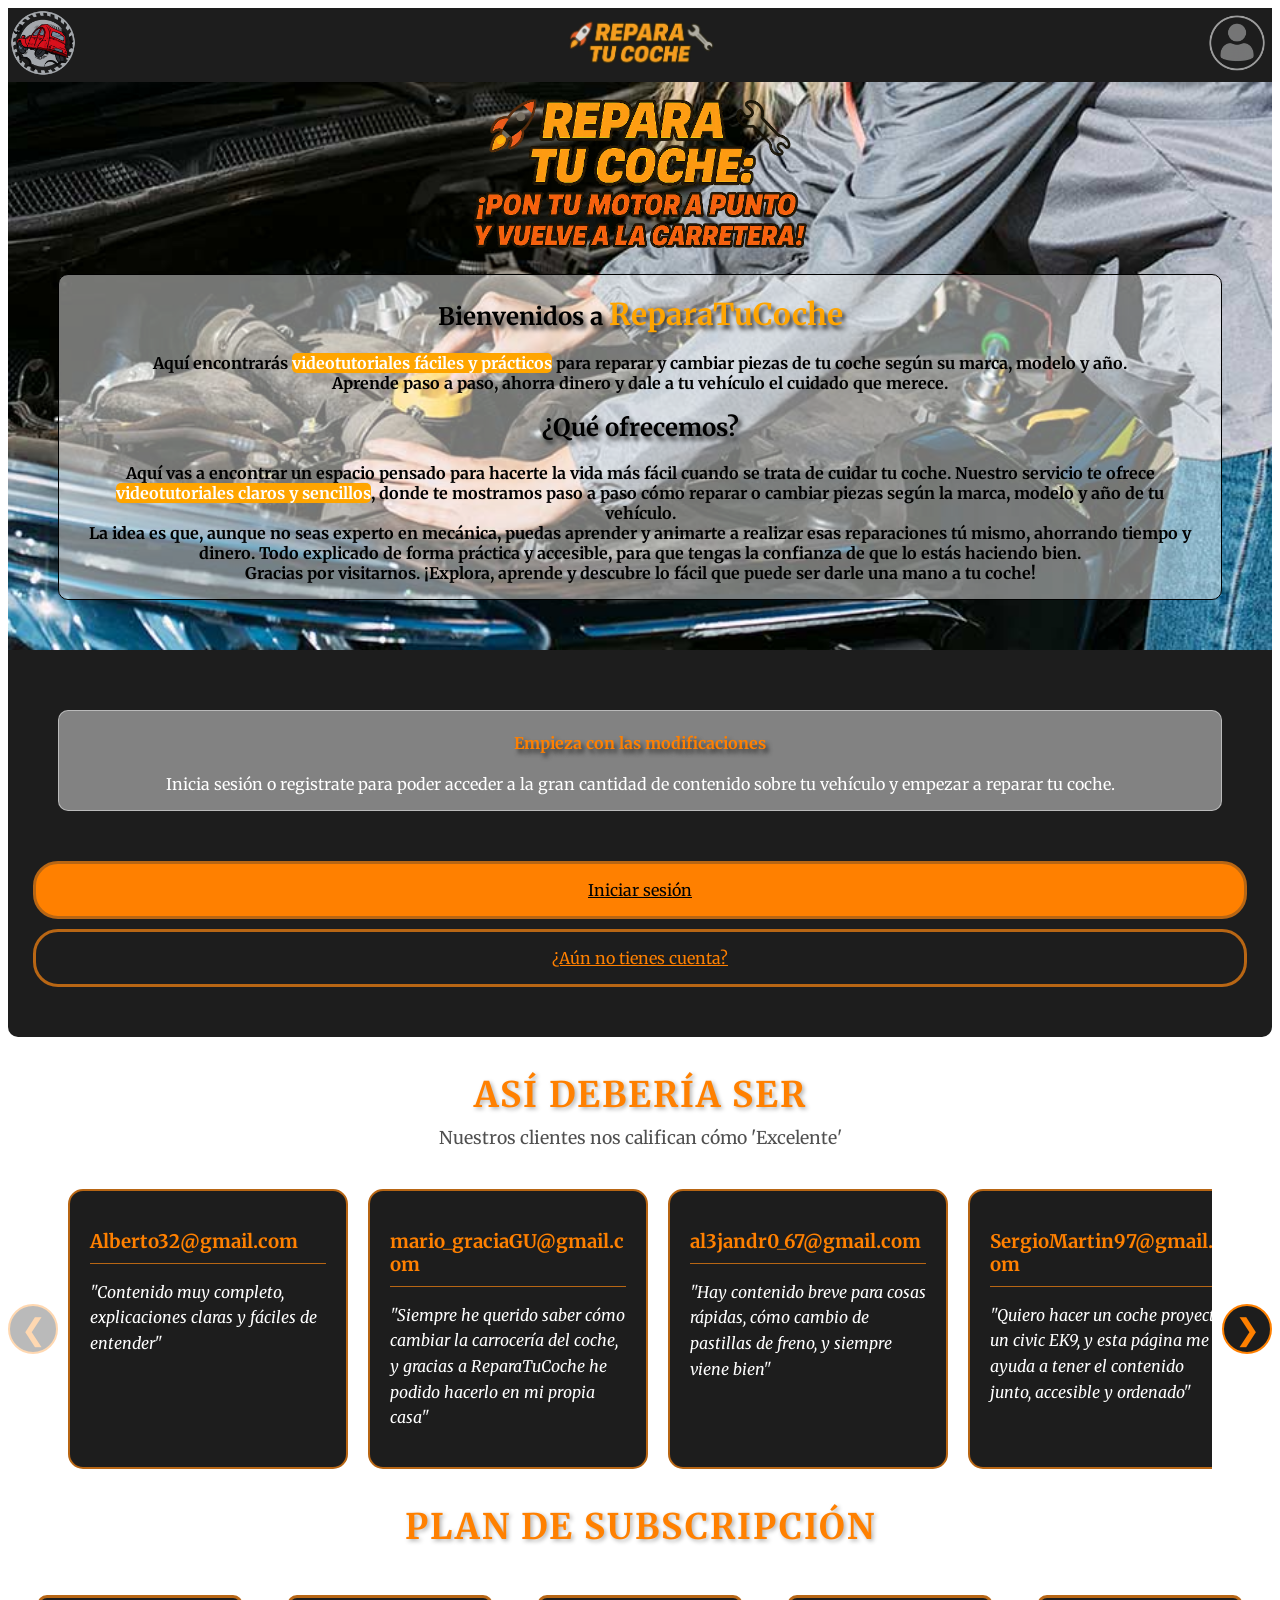
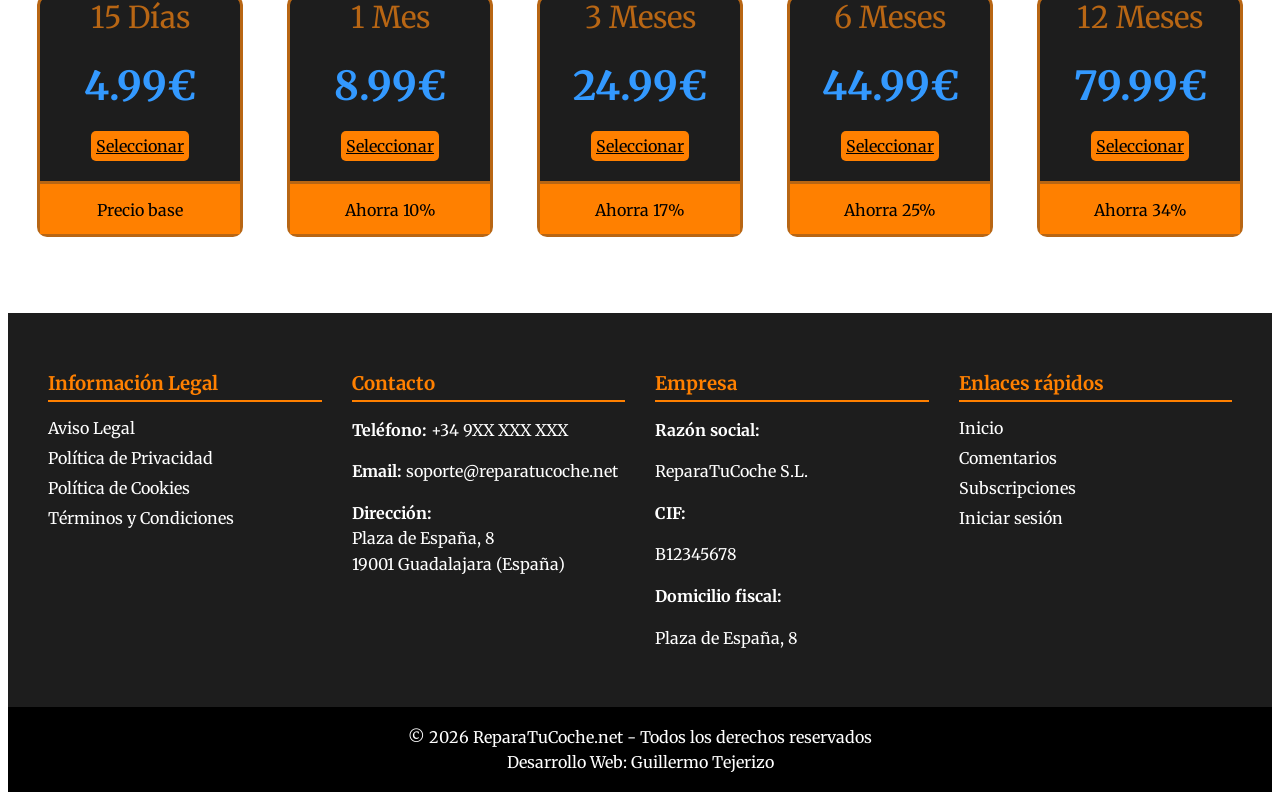
<file: estructura_pagina_web/index.html>
<!DOCTYPE html>
<html>
    <head>
        <meta charset="UTF-8">
        <title>ReparaTuCoche.net</title>
        <link rel="stylesheet" href="./CSS/index_style.css" />
        <link rel="preconnect" href="https://fonts.googleapis.com">
        <link rel="preconnect" href="https://fonts.gstatic.com" crossorigin>
        <link href="https://fonts.googleapis.com/css2?family=Merriweather:ital,opsz,wght@0,18..144,300..900;1,18..144,300..900&display=swap" rel="stylesheet">
    </head>
    <body>
        <section id="fondo_principal">
            <header id="cabecera">
                <article id="logo_cabecera">
                    <img src="./Imagenes/Logo/logo_sin_fondo.png" width="70" class="menu_logo" onclick="MenuLogo()"/>
                    <nav id="menu_desplegable_logo">
                        <a href="#subscripcion" class="celda_menu_desplegable">Subscripciones</a>
                        <a href="#section_comentarios">Comentarios</a>
                        <a href="#footer">Información legal</a>
                    </nav>
                </article>
                <article id="titulo_cabecera">
                    <img src="./Imagenes/Titulo/titulo.png" width="150"/>
                </article>
                <article id="texto_cabecera">
                    <img src="./Imagenes/imagen_login.png" width="70" class="menu_inicio" onclick="MenuInicio()"/>
                    <nav id="menu_desplegable_inicio">
                        <a href="./Paginas/iniciar_sesión.html">Iniciar sesión</a>
                        <a href="./Paginas/registrarse.html">Registrarse</a>
                    </nav>
                </article>
                
            </header>
            <!--header sirve para colocar la cabezera de la página-->
            <!--section sirve para dividir el contenido en secciones-->
            <section id="fondo_presentacion">
                <section id="presentacion">
                    <img id="titulo_pagina" src="./Imagenes/Titulo/titulo_con_eslogan.png" width="340"/>
                    <article id="recuadro_presentacion">
                        <h2 id="titulo_presentacion">Bienvenidos a <span style="color:orange; font-size: 30px; font-weight: 50px;">ReparaTuCoche</span></h2>
                        <p class="texto_presentacion">Aquí encontrarás <span class="negrita">videotutoriales fáciles y prácticos</span> para reparar y cambiar piezas de tu coche según su marca, modelo y año.<br>
                            Aprende paso a paso, ahorra dinero y dale a tu vehículo el cuidado que merece. <!--<br> permite hacer un salto de línea-->
                        </p>
                        <h2 id="titulo_presentacion">¿Qué ofrecemos?</h2>
                        <p class="texto_presentacion">
                            Aquí vas a encontrar un espacio pensado para hacerte la vida más fácil cuando se trata de cuidar tu coche. Nuestro servicio te ofrece <span class="negrita">videotutoriales claros y sencillos</span>, donde te mostramos paso a paso cómo reparar o cambiar piezas según la marca, modelo y año de tu vehículo.<br>
                            La idea es que, aunque no seas experto en mecánica, puedas aprender y animarte a realizar esas reparaciones tú mismo, ahorrando tiempo y dinero. Todo explicado de forma práctica y accesible, para que tengas la confianza de que lo estás haciendo bien.<br>
                            Gracias por visitarnos. ¡Explora, aprende y descubre lo fácil que puede ser darle una mano a tu coche!
                        </p>
                    </article>
                </section>
            </section>
            <section id="Log_index">
                <section id="texto_inicio_sesión">
                    <h1 id="titulo_texto_inicio_sesión">Empieza con las modificaciones</h1>
                    <p id="texto_texto_inicio_sesión">Inicia sesión o registrate para poder acceder a la gran cantidad de contenido sobre tu vehículo y empezar a reparar tu coche.</p>
                </section>
                <ul id=tabla_inicio_sesion>
                    <li id="celda_inicio_sesion"><a id="boton_inicio_sesion" href="./Paginas/iniciar_sesión.html"><p>Iniciar sesión</p></a></li> <!--href indica la ruta web o local de una página (en este caso otra página del servidor)-->
                    <li id="celdas_subscripcion"><a id="texto_celda_sub" href="#subscripcion"><p>¿Aún no tienes cuenta?</p></a></li> <!--dentro de la etiqueta se puede añadir target="_blank" para abrir en otra pestaña nueva-->
                </ul>               
            </section>
            <section id="section_comentarios">
                <div class="cabecera_comentarios">
                    <h1>Así debería ser</h1>
                    <p>Nuestros clientes nos califican cómo 'Excelente'</p>
                </div>
                <div id="contenedor_comentarios">
                    <button class="flecha_izquierda">&#x276E;</button>
                    <div id="contenedor_cinta">
                        <div class="cinta" id="div_comnetarios">
                            <article class="recuadro_comentario">
                                <h3 class="nombre_usuario">Alberto32@gmail.com</h3>
                                <p class="texto_comentario">"Contenido muy completo, explicaciones claras y fáciles de entender"</p>
                            </article>
                            <article class="recuadro_comentario">
                                <h3 class="nombre_usuario">mario_graciaGU@gmail.com</h3>
                                <p class="texto_comentario">"Siempre he querido saber cómo cambiar la carrocería del coche, y gracias a ReparaTuCoche he podido hacerlo en mi propia casa"</p>
                            </article>
                            <article class="recuadro_comentario">
                                <h3 class="nombre_usuario">al3jandr0_67@gmail.com</h3>
                                <p class="texto_comentario">"Hay contenido breve para cosas rápidas, cómo cambio de pastillas de freno, y siempre viene bien"</p>
                            </article>
                            <article class="recuadro_comentario">
                                <h3 class="nombre_usuario">SergioMartin97@gmail.com</h3>
                                <p class="texto_comentario">"Quiero hacer un coche proyecto, un civic EK9, y esta página me ayuda a tener el contenido junto, accesible y ordenado"</p>
                            </article>
                            <article class="recuadro_comentario">
                                <h3 class="nombre_usuario">cosminBMW330d@gmail.com</h3>
                                <p class="texto_comentario">"Tengo un BMW 330d y siempre he tenido problemas con el freno de mano, gracias a esta página he encontrado una forma de solucionarlo"</p>
                            </article>
                            <article class="recuadro_comentario">
                                <h3 class="nombre_usuario">Alberto32@gmail.com</h3>
                                <p class="texto_comentario">"Contenido muy completo, explicaciones claras y fáciles de entender"</p>
                            </article>
                            <article class="recuadro_comentario">
                                <h3 class="nombre_usuario">mario_graciaGU@gmail.com</h3>
                                <p class="texto_comentario">"Siempre he querido saber cómo cambiar la carrocería del coche, y gracias a ReparaTuCoche he podido hacerlo en mi propia casa"</p>
                            </article>
                            <article class="recuadro_comentario">
                                <h3 class="nombre_usuario">al3jandr0_67@gmail.com</h3>
                                <p class="texto_comentario">"Hay contenido breve para cosas rápidas, cómo cambio de pastillas de freno, y siempre viene bien"</p>
                            </article>
                            <article class="recuadro_comentario">
                                <h3 class="nombre_usuario">SergioMartin97@gmail.com</h3>
                                <p class="texto_comentario">"Quiero hacer un coche proyecto, un civic EK9, y esta página me ayuda a tener el contenido junto, accesible y ordenado"</p>
                            </article>
                            <article class="recuadro_comentario">
                                <h3 class="nombre_usuario">cosminBMW330d@gmail.com</h3>
                             <p class="texto_comentario">"Tengo un BMW 330d y siempre he tenido problemas con el freno de mano, gracias a esta página he encontrado una forma de solucionarlo"</p>
                            </article>
                        </div>
                    </div>
                    <button class="flecha_derecha">&#x276F;</button>
                </div>
            </section>
            <section id="subscripcion">
                <h1 id="titulo_subscripcion">Plan de Subscripción</h1><br>
                <article class="tabla_subscripcion">
                    <ul class="lista_subs">
                        <li class="planning">15 Días</li>
                        <li class="precio">4.99€</li>
                        <li class="final"><a class="boton_sub" href="./Paginas/registrarse.html">Seleccionar</a></li>
                        <li class="Descuento"><p>Precio base</p></li>
                    </ul>
                </article>
                <article class="tabla_subscripcion">
                    <ul class="lista_subs">
                        <li class="planning">1 Mes</li>
                        <li class="precio">8.99€</li>
                        <li class="final"><a class="boton_sub" href="./Paginas/registrarse.html">Seleccionar</a></li>
                        <li class="Descuento"><p>Ahorra 10%</p></li>
                    </ul>
                </article>
                <article class="tabla_subscripcion">
                    <ul class="lista_subs">
                        <li class="planning">3 Meses</li>
                        <li class="precio">24.99€</li>
                        <li class="final"><a class="boton_sub" href="./Paginas/registrarse.html">Seleccionar</a></li>
                        <li class="Descuento"><p>Ahorra 17%</p></li>
                    </ul>
                </article>
                <article class="tabla_subscripcion">
                    <ul class="lista_subs">
                        <li class="planning">6 Meses</li>
                        <li class="precio">44.99€</li>
                        <li class="final"><a class="boton_sub" href="./Paginas/registrarse.html">Seleccionar</a></li>
                        <li class="Descuento"><p>Ahorra 25%</p></li>
                    </ul>
                </article>
                <article class="tabla_subscripcion">
                    <ul class="lista_subs">
                        <li class="planning">12 Meses</li>
                        <li class="precio">79.99€</li>
                        <li class="final"><a class="boton_sub" href="./Paginas/registrarse.html">Seleccionar</a></li>
                        <li class="Descuento"><p>Ahorra 34%</p></li>
                    </ul>
                </article>
            </section>
            <footer id="footer">
                <section id="footer_principal">
                    <article class="footer_columna">
                        <h3>Información Legal</h3>
                        <ul>
                            <li><a href="./Paginas/footer/HTML/aviso_legal.html">Aviso Legal</a></li>
                            <li><a href="./Paginas/footer/HTML/politica_privacidad.html">Política de Privacidad</a></li>
                            <li><a href="./Paginas/footer/HTML/politica_cookies.html">Política de Cookies</a></li>
                            <li><a href="./Paginas/footer/HTML/terminos_condiciones.html">Términos y Condiciones</a></li>
                        </ul>
                    </article>
                    <article class="footer_columna">
                        <h3>Contacto</h3>
                        <p><strong>Teléfono:</strong> +34 9XX XXX XXX</p>
                        <p><strong>Email:</strong>
                            soporte@reparatucoche.net
                        </p>
                        <p><strong>Dirección:</strong><br>
                            Plaza de España, 8<br>
                            19001 Guadalajara (España)</p>
                    </article>
                    <article class="footer_columna">
                        <h3>Empresa</h3>
                        <p><strong>Razón social:</strong></p>
                        <p>ReparaTuCoche S.L.</p>
                        <p><strong>CIF:</strong></p>
                        <p>B12345678</p>
                        <p><strong>Domicilio fiscal:</strong></p>
                        <p>Plaza de España, 8</p>
                    </article>
                    <article class="footer_columna">
                        <h3>Enlaces rápidos</h3>
                        <ul>
                            <li><a href="#cabecera">Inicio</a></li>
                            <li><a href="#section_comentarios">Comentarios</a></li>
                            <li><a href="#subscripcion">Subscripciones</a></li>
                            <li><a href="./Paginas/iniciar_sesión.html">Iniciar sesión</a></li>
                        </ul>
                    </article>
                </section>
                <section id="footer_creditos">
                    <p>© 2026 ReparaTuCoche.net - Todos los derechos reservados</p>
                    <p>Desarrollo Web: Guillermo Tejerizo</p>
            </footer>
            <!--footer sirve para colocar el pie de página-->
        </section>
        <script src="./JavaScript/index_JS.js"></script>
    </body>
</html>
</file>
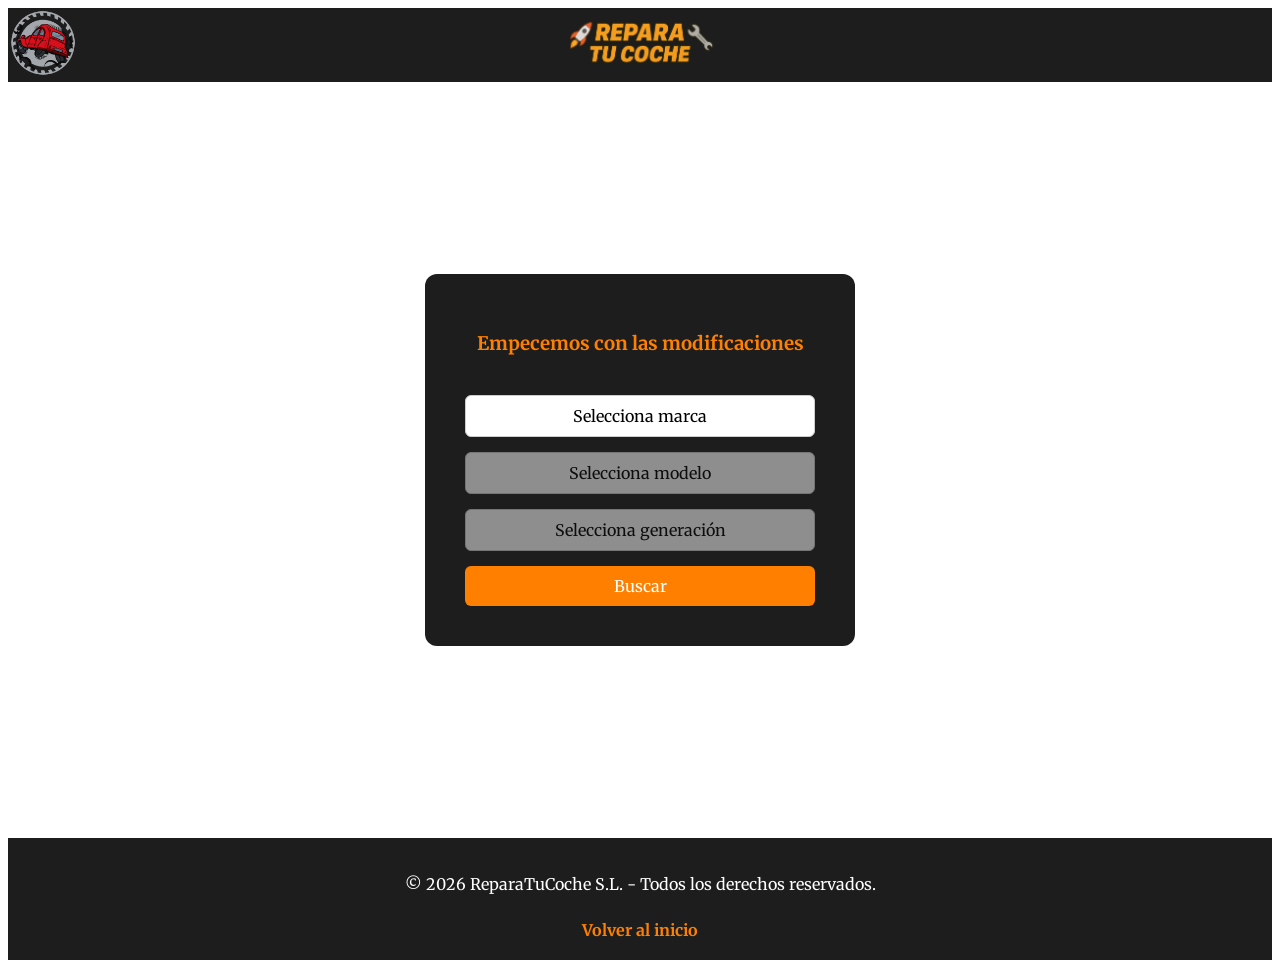
<file: estructura_pagina_web/Paginas/buscador.html>
<!DOCTYPE html>
<html>
    <head>
        <meta charset="UTF-8">
        <title>ReparaTuCoche.net</title>
        <link rel="stylesheet" href="../CSS/buscador_style.css" />
        <link rel="preconnect" href="https://fonts.googleapis.com">
        <link rel="preconnect" href="https://fonts.gstatic.com" crossorigin>
        <link href="https://fonts.googleapis.com/css2?family=Merriweather:ital,opsz,wght@0,18..144,300..900;1,18..144,300..900&display=swap" rel="stylesheet">
    </head>
    <body>
        <header id="Inicio">
            <article id="logo_cabecera">
                <img src="../Imagenes/Logo/logo_sin_fondo.png" width="70"/>
            </article>
            <article id="titulo_cabecera">
                <a href="../index.html">
                    <img src="../Imagenes/Titulo/titulo.png" width="150"/>
                </a>
            </article>
            <article id="texto_cabecera">
            </article>
        </header>
        <section id="fondo_pagina">
            <section id="buscador">
                <h1 id="titulo">Empecemos con las modificaciones</h1>
                <article id="menu_marca" class="menu_activo">
                    <article class="opcion_seleccionada">Selecciona marca</article>
                    <article class="seleccion_opciones"></article>
                </article>
                <article id="menu_modelo" class="menu_activo disabled">
                    <article class="opcion_seleccionada">Selecciona modelo</article>
                    <article class="seleccion_opciones"></article>
                </article>
                <article id="menu_generacion" class="menu_activo disabled">
                    <article class="opcion_seleccionada">Selecciona generación</article>
                    <article class="seleccion_opciones"></article>
                </article>
                <!-- Botón Buscar -->
                <button type="button" class="boton" id="boton_buscar">Buscar</button>
            </section>
        </section>
        <footer id="footer">
            <p>© 2026 ReparaTuCoche S.L. - Todos los derechos reservados.</p>
            <a href="../index.html">Volver al inicio</a>
        </footer>
        <script src="../JavaScript/buscador_JS.js"></script>
    </body>
</html>
</file>
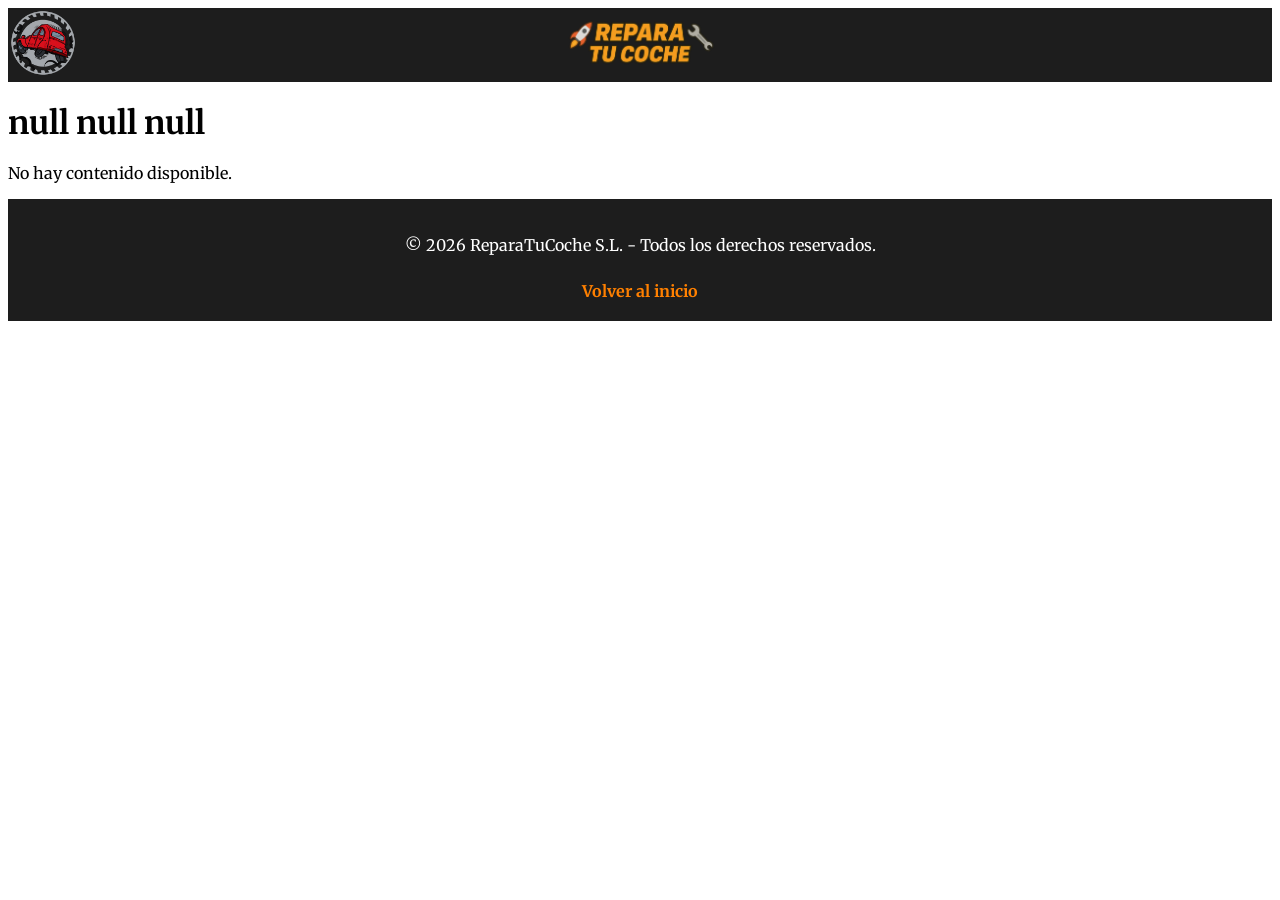
<file: estructura_pagina_web/Paginas/coche.html>
<!DOCTYPE html>
<html>
    <head>
        <meta charset="UTF-8">
        <title>ReparaTuCoche.net</title>
        <link rel="stylesheet" href="../CSS/coche_style.css" />
        <link rel="preconnect" href="https://fonts.googleapis.com">
        <link rel="preconnect" href="https://fonts.gstatic.com" crossorigin>
        <link href="https://fonts.googleapis.com/css2?family=Merriweather:ital,opsz,wght@0,18..144,300..900;1,18..144,300..900&display=swap" rel="stylesheet">
    </head>
    <body>
        <header id="Inicio">
            <article id="logo_cabecera">
                <img src="../Imagenes/Logo/logo_sin_fondo.png" width="70"/>
            </article>
            <article id="titulo_cabecera">
                <a id="fondo_imagen" href="../index.html">
                    <img src="../Imagenes/Titulo/titulo.png" width="150"/>
                </a>
            </article>
            <article id="texto_cabecera">
            </article>
        </header>
        <h1 id="titulo"></h1>
        <div id="contenido"></div>
        <footer id="footer">
            <p>© 2026 ReparaTuCoche S.L. - Todos los derechos reservados.</p>
            <a href="../index.html">Volver al inicio</a>
        </footer>
        <script src="../JavaScript/coche_JS.js"></script>
    </body>

</html>
</file>
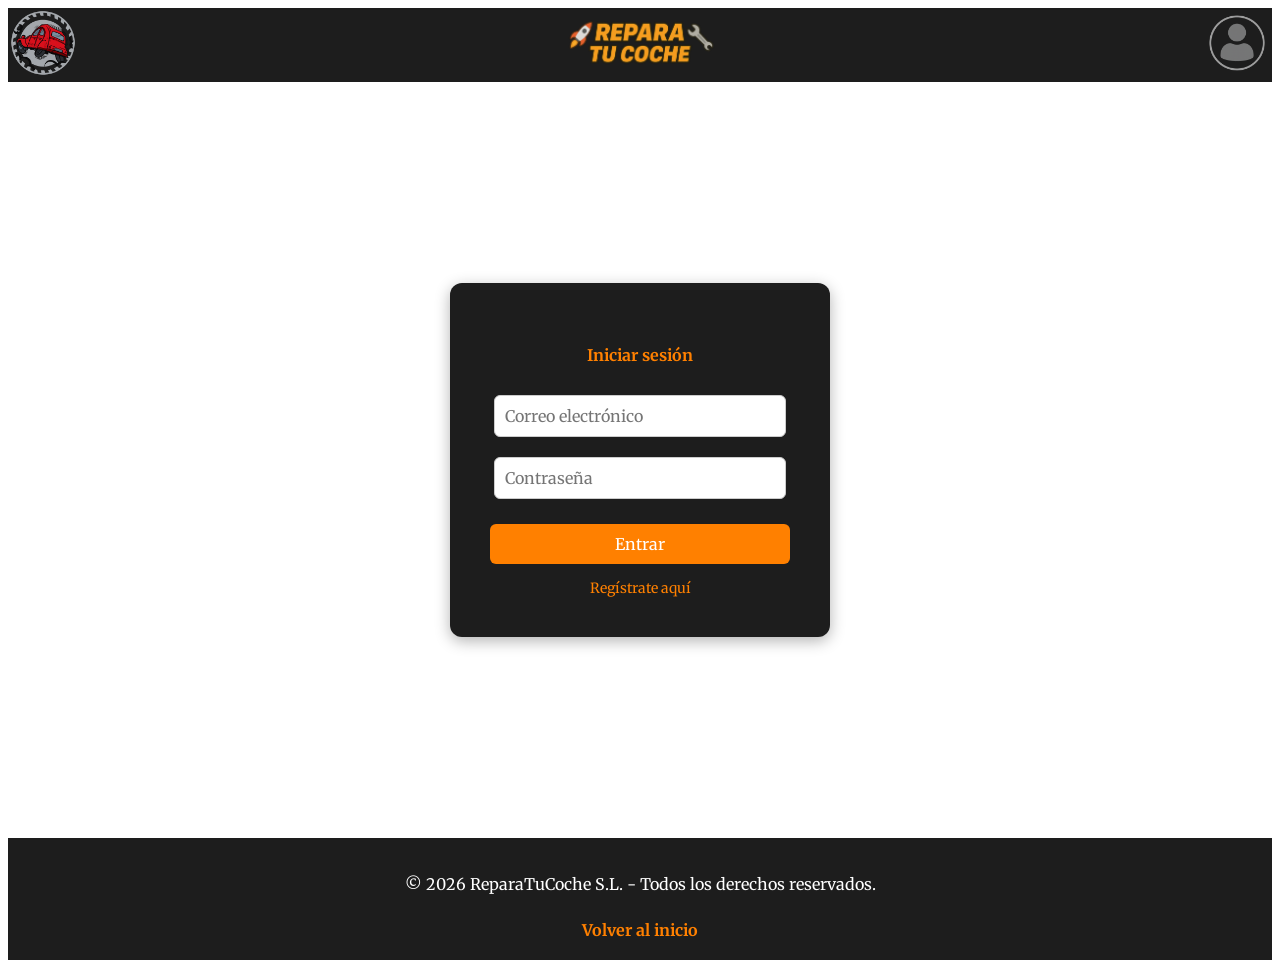
<file: estructura_pagina_web/Paginas/iniciar_sesión.html>
<!DOCTYPE html>
<html>
<head>
    <meta charset="UTF-8">
    <title>Iniciar sesión</title>
    <link rel="stylesheet" href="../CSS/Iniciar_style.css"/>
    <link rel="preconnect" href="https://fonts.googleapis.com">
    <link rel="preconnect" href="https://fonts.gstatic.com" crossorigin>
    <link href="https://fonts.googleapis.com/css2?family=Merriweather:ital,opsz,wght@0,18..144,300..900;1,18..144,300..900&display=swap" rel="stylesheet">
</head>
<body>
    <section>
        <header id="Inicio">
            <article id="logo_cabecera">
                    <img src="../Imagenes/Logo/logo_sin_fondo.png" width="70"/>
                </article>
                <article id="titulo_cabecera">
                    <a href="../index.html">
                        <img src="../Imagenes/Titulo/titulo.png" width="150"/>
                    </a>
                </article>
                <article id="texto_cabecera">
                    <a href="../Paginas/iniciar_sesión.html"> <!-- <a> define el enlace al que va la imagen y dentro del elemento-->
                        <img src="../Imagenes/imagen_login.png" width="70"/>
                    </a>
                </article>
        </header>
        <section id="inicio_sesion">
            <section class="formulario">
                <h1 id="titulo_iniciar_sesion">Iniciar sesión</h1>
                <form action="../PHP/iniciar.php" method="POST">
                    <input type="email" id="correo"  name="correo" placeholder="Correo electrónico" required/>
                    <input type="password" id="contrasena" name="contrasena" placeholder="Contraseña" required/>
                    <button type="submit">Entrar</button>
                    <a id="registrarse" href="./registrarse.html">Regístrate aquí</a>
                </form>
            </section>
        </section>
        <footer id="footer">
            <p>© 2026 ReparaTuCoche S.L. - Todos los derechos reservados.</p>
            <a href="../index.html">Volver al inicio</a>
        </footer>
    </section>
</body>
</html>
</file>
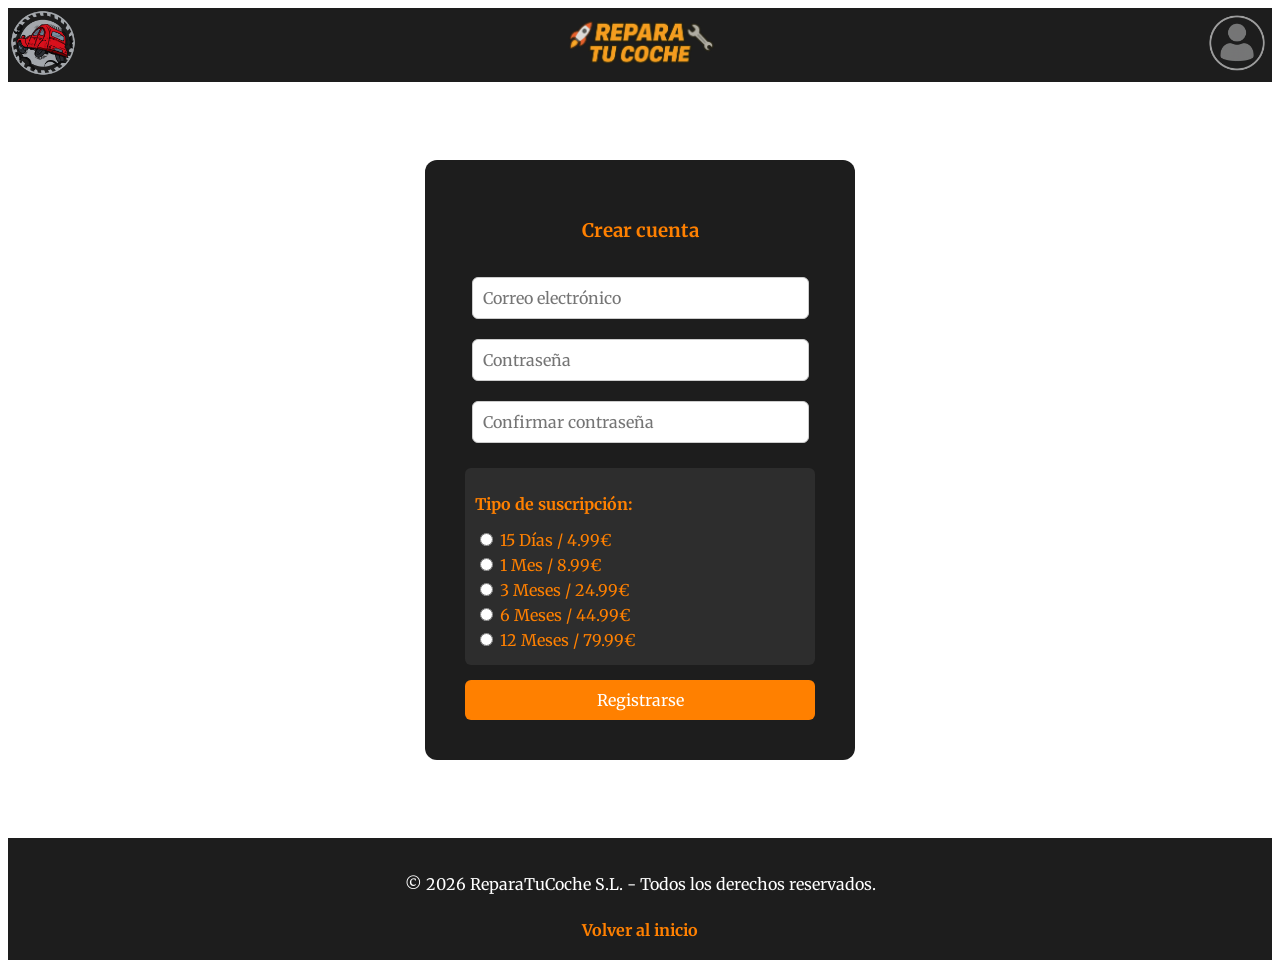
<file: estructura_pagina_web/Paginas/registrarse.html>
<!DOCTYPE html>
<html>
<head>
    <meta charset="UTF-8">
    <title>Registrarse</title>
    <link rel="stylesheet" href="../CSS/registrarse_style.css" />
    <link rel="preconnect" href="https://fonts.googleapis.com">
    <link rel="preconnect" href="https://fonts.gstatic.com" crossorigin>
    <link href="https://fonts.googleapis.com/css2?family=Merriweather:ital,opsz,wght@0,18..144,300..900;1,18..144,300..900&display=swap" rel="stylesheet">
</head>
<body>
    <header id="cabecera">
        <article id="logo_cabecera">
            <img src="../Imagenes/Logo/logo_sin_fondo.png" width="70"/>
        </article>
        <article id="titulo_cabecera">
            <a href="../index.html">
                <img src="../Imagenes/Titulo/titulo.png" width="150"/>
            </a>
        </article>
        <article id="texto_cabecera">
            <a href="../Paginas/iniciar_sesión.html"> <!-- <a> define el enlace al que va la imagen y dentro del elemento-->
                <img src="../Imagenes/imagen_login.png" width="70"/>
            </a>
        </article>
    </header>
    <section id="crear_cuenta">
        <section class="formulario">
            <h1 id="titulo">Crear cuenta</h1>
            <form action="../PHP/registro.php" method="POST">
                <input type="email" id="correo" name="correo" placeholder="Correo electrónico" required>
                <input type="password" id="contrasena" name="contrasena" placeholder="Contraseña" required>
                <input type="password" id="confirmar_contrasena" name="confirmar_contrasena" placeholder="Confirmar contraseña" required>
                <article id="subscripciones">
                    <p id="titulo_subscripcion"><strong>Tipo de suscripción:</strong></p>
                    <label class="tipo_subscripcion"><input type="radio" name="suscripcion" value="15D" required> 15 Días / 4.99€</label>
                    <label class="tipo_subscripcion"><input type="radio" name="suscripcion" value="01M"> 1 Mes / 8.99€</label>
                    <label class="tipo_subscripcion"><input type="radio" name="suscripcion" value="03M"> 3 Meses / 24.99€</label>
                    <label class="tipo_subscripcion"><input type="radio" name="suscripcion" value="06M"> 6 Meses / 44.99€</label>
                    <label class="tipo_subscripcion"><input type="radio" name="suscripcion" value="12M"> 12 Meses / 79.99€</label>
                </article>
                <button id="boton_registrarse" type="submit">Registrarse</button>
            </form>
        </section>
    </section>
    <footer id="footer">
        <p>© 2026 ReparaTuCoche S.L. - Todos los derechos reservados.</p>
        <a href="../index.html">Volver al inicio</a>
    </footer>
</body>
</html>
</file>
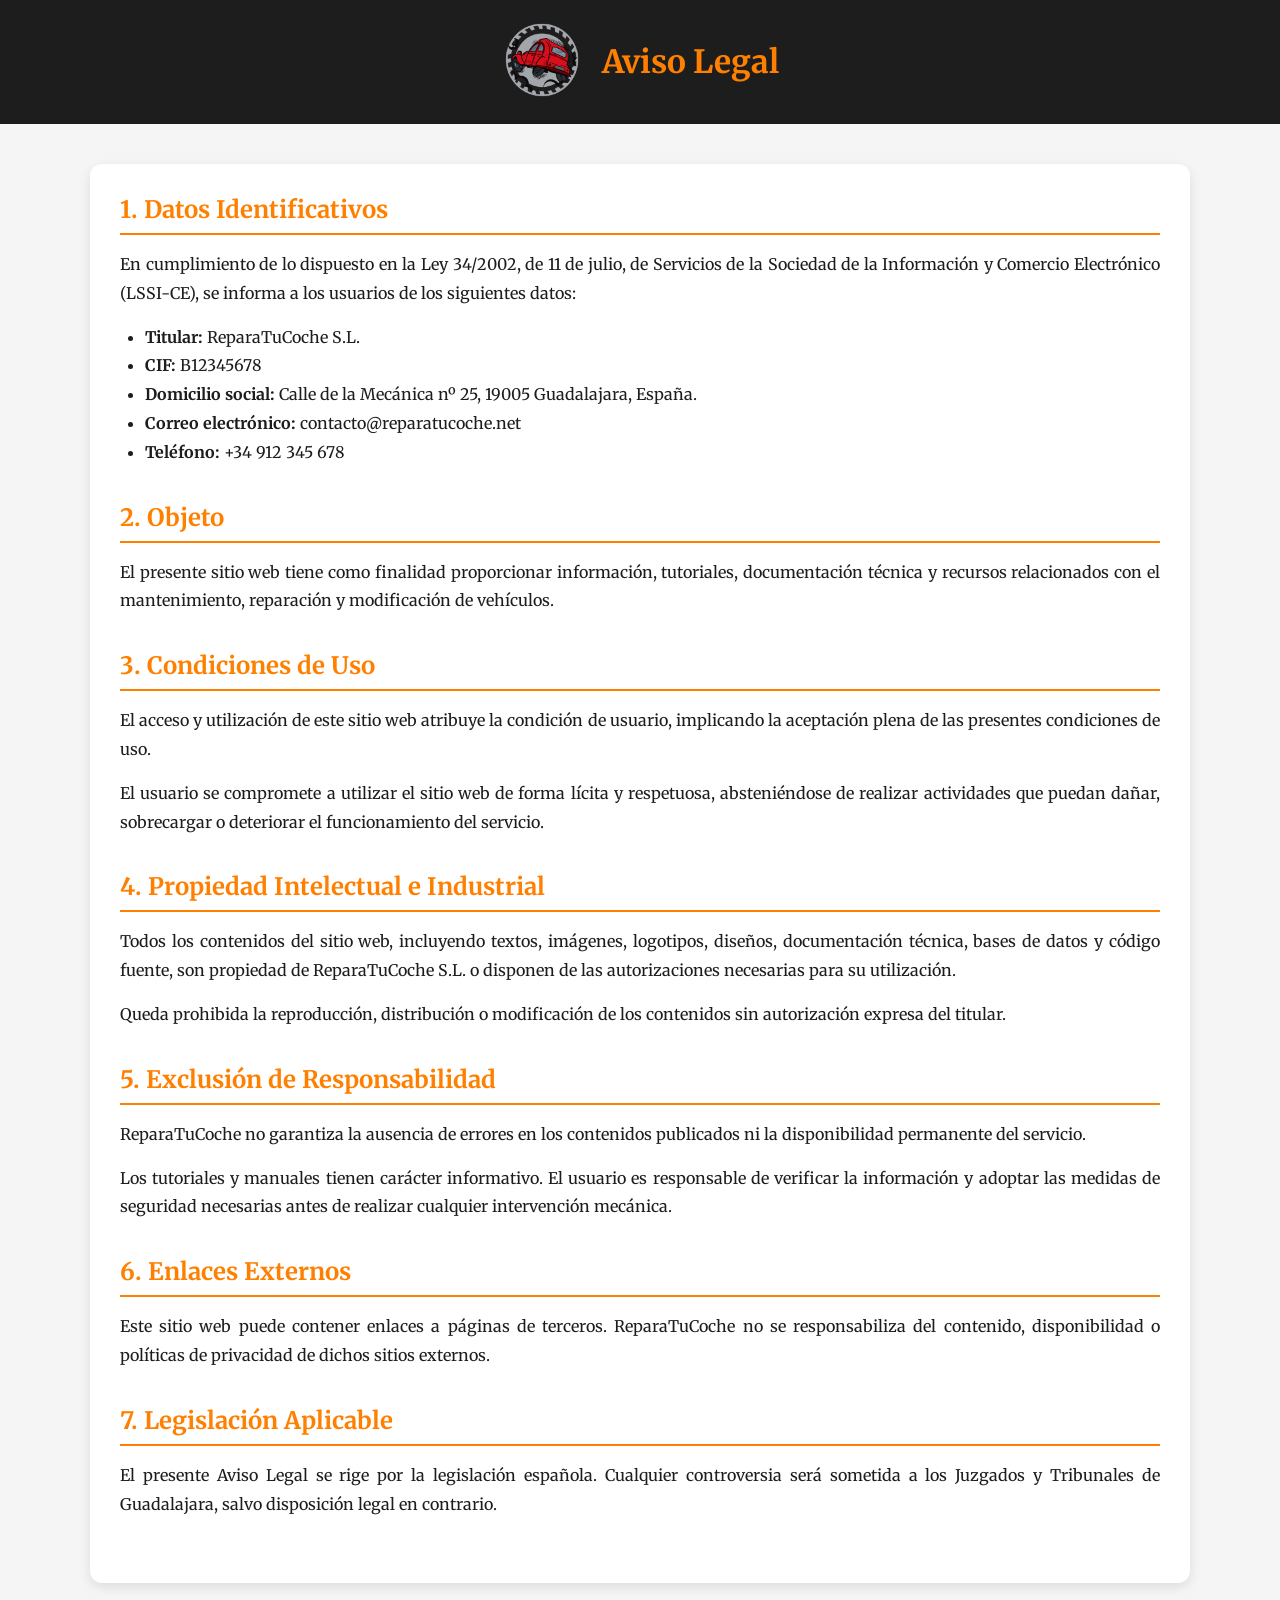
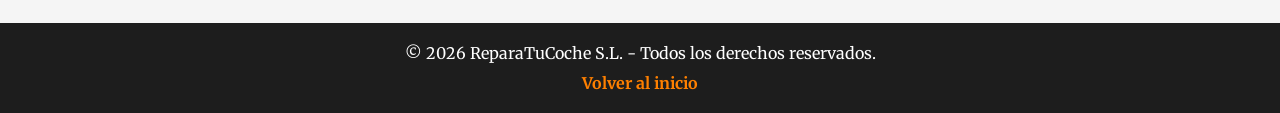
<file: estructura_pagina_web/Paginas/footer/HTML/aviso_legal.html>
<!DOCTYPE html>
<html lang="es">
<head>
    <meta charset="UTF-8">
    <title>Aviso Legal | ReparaTuCoche</title>
    <link rel="stylesheet" href="../CSS/aviso_legal.css">
    <link rel="preconnect" href="https://fonts.googleapis.com">
    <link rel="preconnect" href="https://fonts.gstatic.com" crossorigin>
    <link href="https://fonts.googleapis.com/css2?family=Merriweather:wght@300;400;700&display=swap" rel="stylesheet">
</head>
<body>
    <header id="cabecera">
        <a href="../../../index.html">
            <img src="../../../Imagenes/Logo/logo_sin_fondo.png" width="80" alt="Logo ReparaTuCoche">
        </a>
        <h1>Aviso Legal</h1>
    </header>
    <main id="contenido_legal">
        <section class="apartado">
            <h2>1. Datos Identificativos</h2>
            <p>
                En cumplimiento de lo dispuesto en la Ley 34/2002, de 11 de julio,
                de Servicios de la Sociedad de la Información y Comercio Electrónico
                (LSSI-CE), se informa a los usuarios de los siguientes datos:
            </p>
            <ul>
                <li><strong>Titular:</strong> ReparaTuCoche S.L.</li>
                <li><strong>CIF:</strong> B12345678</li>
                <li><strong>Domicilio social:</strong> Calle de la Mecánica nº 25, 19005 Guadalajara, España.</li>
                <li><strong>Correo electrónico:</strong> contacto@reparatucoche.net</li>
                <li><strong>Teléfono:</strong> +34 912 345 678</li>
            </ul>
        </section>
        <section class="apartado">
            <h2>2. Objeto</h2>
            <p>
                El presente sitio web tiene como finalidad proporcionar información,
                tutoriales, documentación técnica y recursos relacionados con el
                mantenimiento, reparación y modificación de vehículos.
            </p>
        </section>
        <section class="apartado">
            <h2>3. Condiciones de Uso</h2>
            <p>
                El acceso y utilización de este sitio web atribuye la condición de usuario,
                implicando la aceptación plena de las presentes condiciones de uso.
            </p>
            <p>
                El usuario se compromete a utilizar el sitio web de forma lícita y
                respetuosa, absteniéndose de realizar actividades que puedan dañar,
                sobrecargar o deteriorar el funcionamiento del servicio.
            </p>
        </section>
        <section class="apartado">
            <h2>4. Propiedad Intelectual e Industrial</h2>
            <p>
                Todos los contenidos del sitio web, incluyendo textos, imágenes,
                logotipos, diseños, documentación técnica, bases de datos y código
                fuente, son propiedad de ReparaTuCoche S.L. o disponen de las
                autorizaciones necesarias para su utilización.
            </p>
            <p>
                Queda prohibida la reproducción, distribución o modificación de los
                contenidos sin autorización expresa del titular.
            </p>
        </section>
        <section class="apartado">
            <h2>5. Exclusión de Responsabilidad</h2>
            <p>
                ReparaTuCoche no garantiza la ausencia de errores en los contenidos
                publicados ni la disponibilidad permanente del servicio.
            </p>
            <p>
                Los tutoriales y manuales tienen carácter informativo. El usuario es
                responsable de verificar la información y adoptar las medidas de
                seguridad necesarias antes de realizar cualquier intervención mecánica.
            </p>
        </section>
        <section class="apartado">
            <h2>6. Enlaces Externos</h2>
            <p>
                Este sitio web puede contener enlaces a páginas de terceros.
                ReparaTuCoche no se responsabiliza del contenido, disponibilidad o
                políticas de privacidad de dichos sitios externos.
            </p>
        </section>
        <section class="apartado">
            <h2>7. Legislación Aplicable</h2>
            <p>El presente Aviso Legal se rige por la legislación española.
                Cualquier controversia será sometida a los Juzgados y Tribunales de
                Guadalajara, salvo disposición legal en contrario.</p>
        </section>
    </main>
    <footer id="footer">
        <p>© 2026 ReparaTuCoche S.L. - Todos los derechos reservados.</p>
        <a href="../../../index.html">Volver al inicio</a>
    </footer>
</body>
</html>
</file>
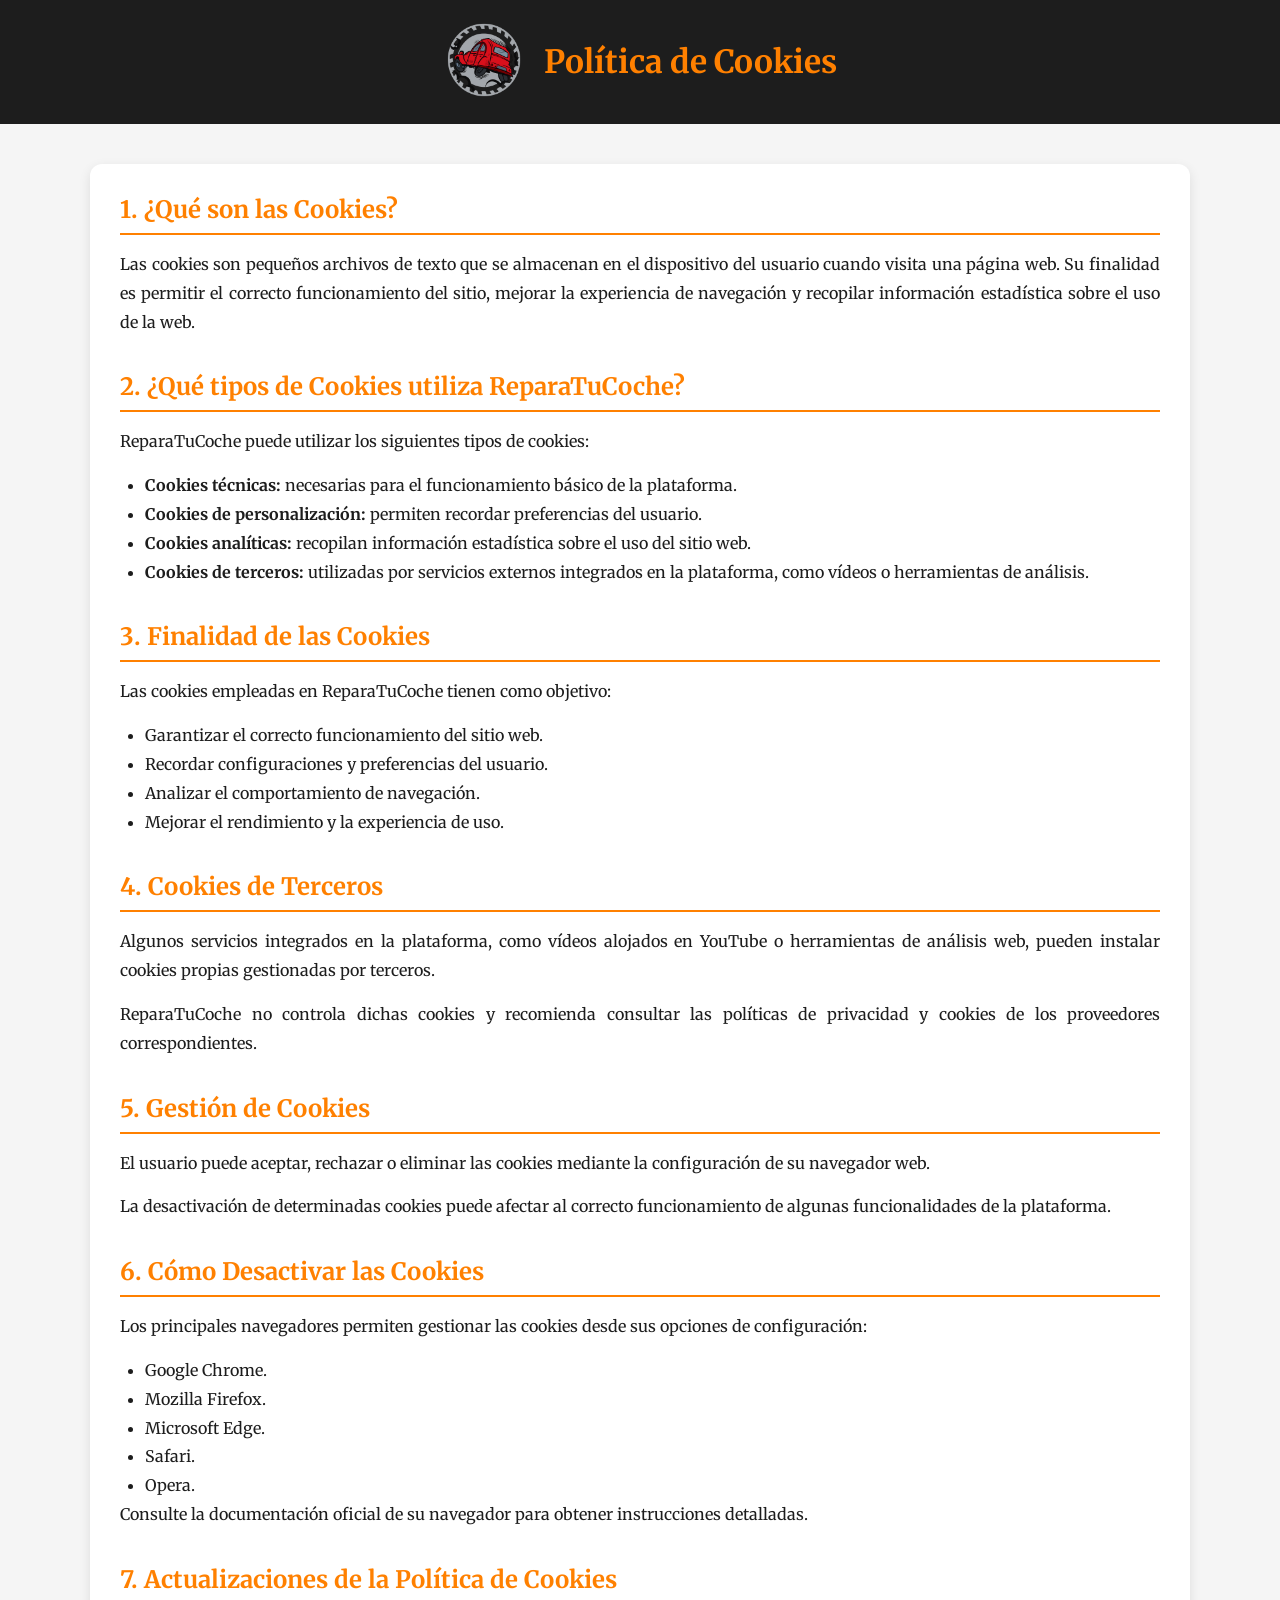
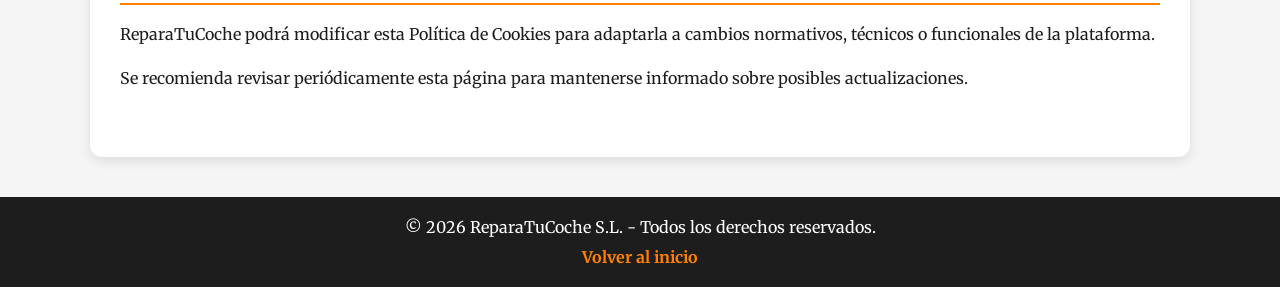
<file: estructura_pagina_web/Paginas/footer/HTML/politica_cookies.html>
<!DOCTYPE html>
<html lang="es">
<head>
    <meta charset="UTF-8">
    <title>Política de Cookies | ReparaTuCoche</title>
    <link rel="stylesheet" href="../CSS/politica_cookies.css">
    <link rel="preconnect" href="https://fonts.googleapis.com">
    <link rel="preconnect" href="https://fonts.gstatic.com" crossorigin>
    <link href="https://fonts.googleapis.com/css2?family=Merriweather:wght@300;400;700&display=swap" rel="stylesheet">
</head>
<body>
    <header id="cabecera">
        <a href="../../../index.html">
            <img src="../../../Imagenes/Logo/logo_sin_fondo.png" width="80" alt="Logo ReparaTuCoche">
        </a>
        <h1>Política de Cookies</h1>
    </header>
    <main id="contenido_legal">
        <section class="apartado">
            <h2>1. ¿Qué son las Cookies?</h2>
            <p>
                Las cookies son pequeños archivos de texto que se almacenan en el
                dispositivo del usuario cuando visita una página web. Su finalidad
                es permitir el correcto funcionamiento del sitio, mejorar la experiencia
                de navegación y recopilar información estadística sobre el uso de la web.
            </p>
        </section>
        <section class="apartado">
            <h2>2. ¿Qué tipos de Cookies utiliza ReparaTuCoche?</h2>
            <p>ReparaTuCoche puede utilizar los siguientes tipos de cookies:</p>
            <ul>
                <li>
                    <strong>Cookies técnicas:</strong>
                    necesarias para el funcionamiento básico de la plataforma.
                </li>
                <li>
                    <strong>Cookies de personalización:</strong>
                    permiten recordar preferencias del usuario.
                </li>
                <li>
                    <strong>Cookies analíticas:</strong>
                    recopilan información estadística sobre el uso del sitio web.
                </li>
                <li>
                    <strong>Cookies de terceros:</strong>
                    utilizadas por servicios externos integrados en la plataforma,
                    como vídeos o herramientas de análisis.
                </li>
            </ul>
        </section>
        <section class="apartado">
            <h2>3. Finalidad de las Cookies</h2>
            <p>
                Las cookies empleadas en ReparaTuCoche tienen como objetivo:
            </p>
            <ul>
                <li>Garantizar el correcto funcionamiento del sitio web.</li>
                <li>Recordar configuraciones y preferencias del usuario.</li>
                <li>Analizar el comportamiento de navegación.</li>
                <li>Mejorar el rendimiento y la experiencia de uso.</li>
            </ul>
        </section>
        <section class="apartado">
            <h2>4. Cookies de Terceros</h2>
            <p>
                Algunos servicios integrados en la plataforma, como vídeos alojados
                en YouTube o herramientas de análisis web, pueden instalar cookies
                propias gestionadas por terceros.
            </p>
            <p>
                ReparaTuCoche no controla dichas cookies y recomienda consultar las
                políticas de privacidad y cookies de los proveedores correspondientes.
            </p>
        </section>
        <section class="apartado">
            <h2>5. Gestión de Cookies</h2>
            <p>
                El usuario puede aceptar, rechazar o eliminar las cookies mediante
                la configuración de su navegador web.
            </p>
            <p>
                La desactivación de determinadas cookies puede afectar al correcto
                funcionamiento de algunas funcionalidades de la plataforma.
            </p>
        </section>
        <section class="apartado">
            <h2>6. Cómo Desactivar las Cookies</h2>
            <p>
                Los principales navegadores permiten gestionar las cookies desde
                sus opciones de configuración:
            </p>
            <ul>
                <li>Google Chrome.</li>
                <li>Mozilla Firefox.</li>
                <li>Microsoft Edge.</li>
                <li>Safari.</li>
                <li>Opera.</li>
            </ul>
            <p>
                Consulte la documentación oficial de su navegador para obtener
                instrucciones detalladas.
            </p>
        </section>
        <section class="apartado">
            <h2>7. Actualizaciones de la Política de Cookies</h2>
            <p>
                ReparaTuCoche podrá modificar esta Política de Cookies para adaptarla
                a cambios normativos, técnicos o funcionales de la plataforma.
            </p>
            <p>
                Se recomienda revisar periódicamente esta página para mantenerse
                informado sobre posibles actualizaciones.
            </p>
        </section>
    </main>
    <footer id="footer">
        <p>© 2026 ReparaTuCoche S.L. - Todos los derechos reservados.</p>
        <a href="../../../index.html">Volver al inicio</a>
    </footer>
</body>
</html>
</file>
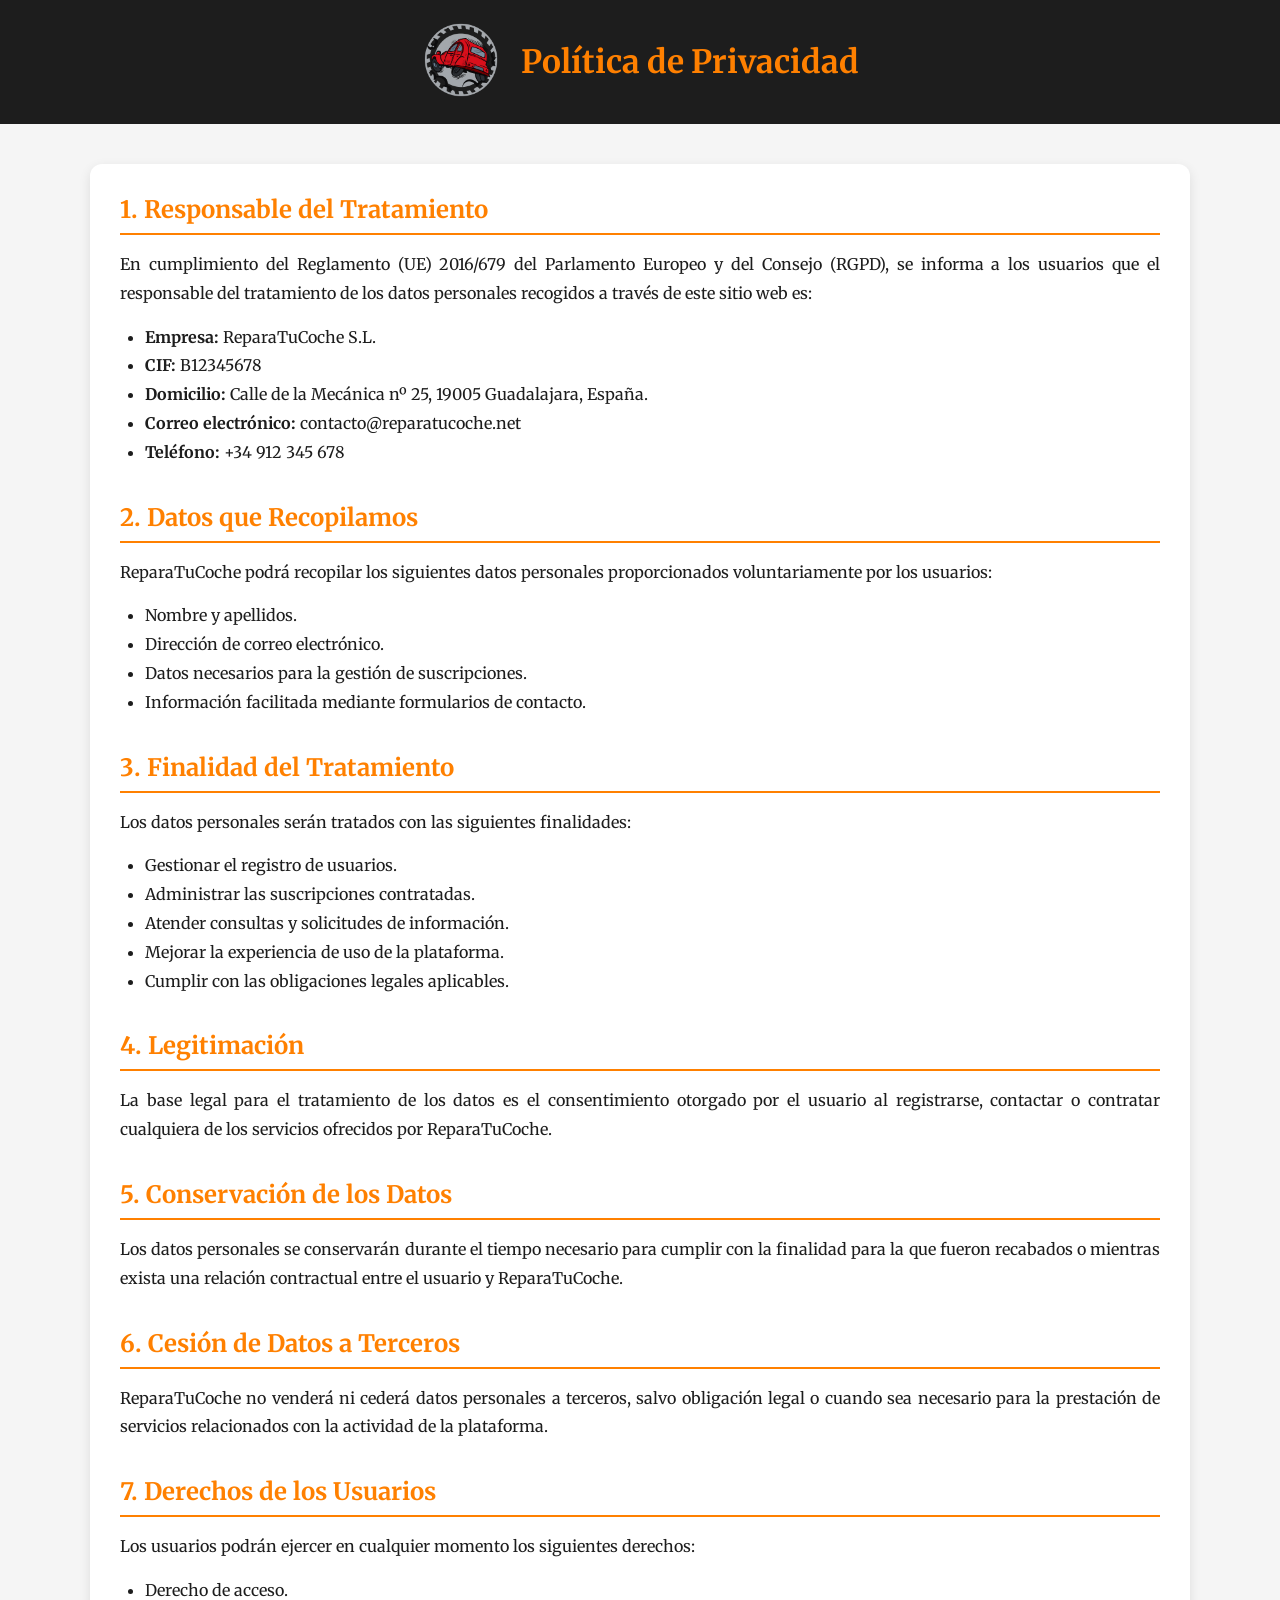
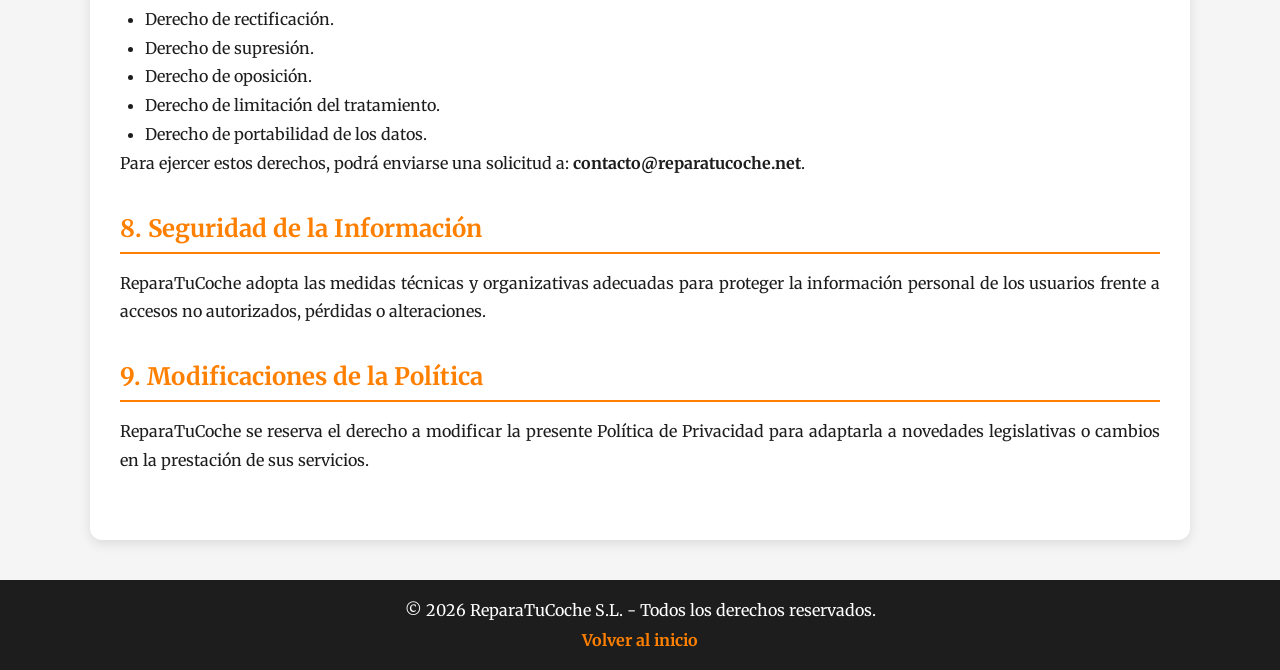
<file: estructura_pagina_web/Paginas/footer/HTML/politica_privacidad.html>
<!DOCTYPE html>
<html lang="es">
<head>
    <meta charset="UTF-8">
    <title>Política de Privacidad | ReparaTuCoche</title>
    <link rel="stylesheet" href="../CSS/politica_privacidad.css">
    <link rel="preconnect" href="https://fonts.googleapis.com">
    <link rel="preconnect" href="https://fonts.gstatic.com" crossorigin>
    <link href="https://fonts.googleapis.com/css2?family=Merriweather:wght@300;400;700&display=swap" rel="stylesheet">
</head>
<body>
    <header id="cabecera">
        <a href="../../../index.html">
            <img src="../../../Imagenes/Logo/logo_sin_fondo.png" width="80" alt="Logo ReparaTuCoche">
        </a>
        <h1>Política de Privacidad</h1>
    </header>
    <main id="contenido_legal">
        <section class="apartado">
            <h2>1. Responsable del Tratamiento</h2>
            <p>
                En cumplimiento del Reglamento (UE) 2016/679 del Parlamento Europeo
                y del Consejo (RGPD), se informa a los usuarios que el responsable
                del tratamiento de los datos personales recogidos a través de este
                sitio web es:
            </p>
            <ul>
                <li><strong>Empresa:</strong> ReparaTuCoche S.L.</li>
                <li><strong>CIF:</strong> B12345678</li>
                <li><strong>Domicilio:</strong> Calle de la Mecánica nº 25, 19005 Guadalajara, España.</li>
                <li><strong>Correo electrónico:</strong> contacto@reparatucoche.net</li>
                <li><strong>Teléfono:</strong> +34 912 345 678</li>
            </ul>
        </section>
        <section class="apartado">
            <h2>2. Datos que Recopilamos</h2>
            <p>
                ReparaTuCoche podrá recopilar los siguientes datos personales
                proporcionados voluntariamente por los usuarios:
            </p>
            <ul>
                <li>Nombre y apellidos.</li>
                <li>Dirección de correo electrónico.</li>
                <li>Datos necesarios para la gestión de suscripciones.</li>
                <li>Información facilitada mediante formularios de contacto.</li>
            </ul>
        </section>
        <section class="apartado">
            <h2>3. Finalidad del Tratamiento</h2>
            <p>Los datos personales serán tratados con las siguientes finalidades:</p>
            <ul>
                <li>Gestionar el registro de usuarios.</li>
                <li>Administrar las suscripciones contratadas.</li>
                <li>Atender consultas y solicitudes de información.</li>
                <li>Mejorar la experiencia de uso de la plataforma.</li>
                <li>Cumplir con las obligaciones legales aplicables.</li>
            </ul>
        </section>
        <section class="apartado">
            <h2>4. Legitimación</h2>
            <p>
                La base legal para el tratamiento de los datos es el consentimiento
                otorgado por el usuario al registrarse, contactar o contratar
                cualquiera de los servicios ofrecidos por ReparaTuCoche.
            </p>
        </section>
        <section class="apartado">
            <h2>5. Conservación de los Datos</h2>
            <p>
                Los datos personales se conservarán durante el tiempo necesario para
                cumplir con la finalidad para la que fueron recabados o mientras
                exista una relación contractual entre el usuario y ReparaTuCoche.
            </p>
        </section>
        <section class="apartado">
            <h2>6. Cesión de Datos a Terceros</h2>
            <p>
                ReparaTuCoche no venderá ni cederá datos personales a terceros,
                salvo obligación legal o cuando sea necesario para la prestación de
                servicios relacionados con la actividad de la plataforma.
            </p>
        </section>
        <section class="apartado">
            <h2>7. Derechos de los Usuarios</h2>
            <p>
                Los usuarios podrán ejercer en cualquier momento los siguientes
                derechos:
            </p>
            <ul>
                <li>Derecho de acceso.</li>
                <li>Derecho de rectificación.</li>
                <li>Derecho de supresión.</li>
                <li>Derecho de oposición.</li>
                <li>Derecho de limitación del tratamiento.</li>
                <li>Derecho de portabilidad de los datos.</li>
            </ul>
            <p>Para ejercer estos derechos, podrá enviarse una solicitud a:
                <strong>contacto@reparatucoche.net</strong>.</p>
        </section>
        <section class="apartado">
            <h2>8. Seguridad de la Información</h2>
            <p>
                ReparaTuCoche adopta las medidas técnicas y organizativas adecuadas
                para proteger la información personal de los usuarios frente a
                accesos no autorizados, pérdidas o alteraciones.
            </p>
        </section>
        <section class="apartado">
            <h2>9. Modificaciones de la Política</h2>
            <p>
                ReparaTuCoche se reserva el derecho a modificar la presente Política
                de Privacidad para adaptarla a novedades legislativas o cambios en
                la prestación de sus servicios.
            </p>
        </section>
    </main>
    <footer id="footer">
        <p>© 2026 ReparaTuCoche S.L. - Todos los derechos reservados.</p>
        <a href="../../../index.html">Volver al inicio</a>
    </footer>
</body>
</html>
</file>
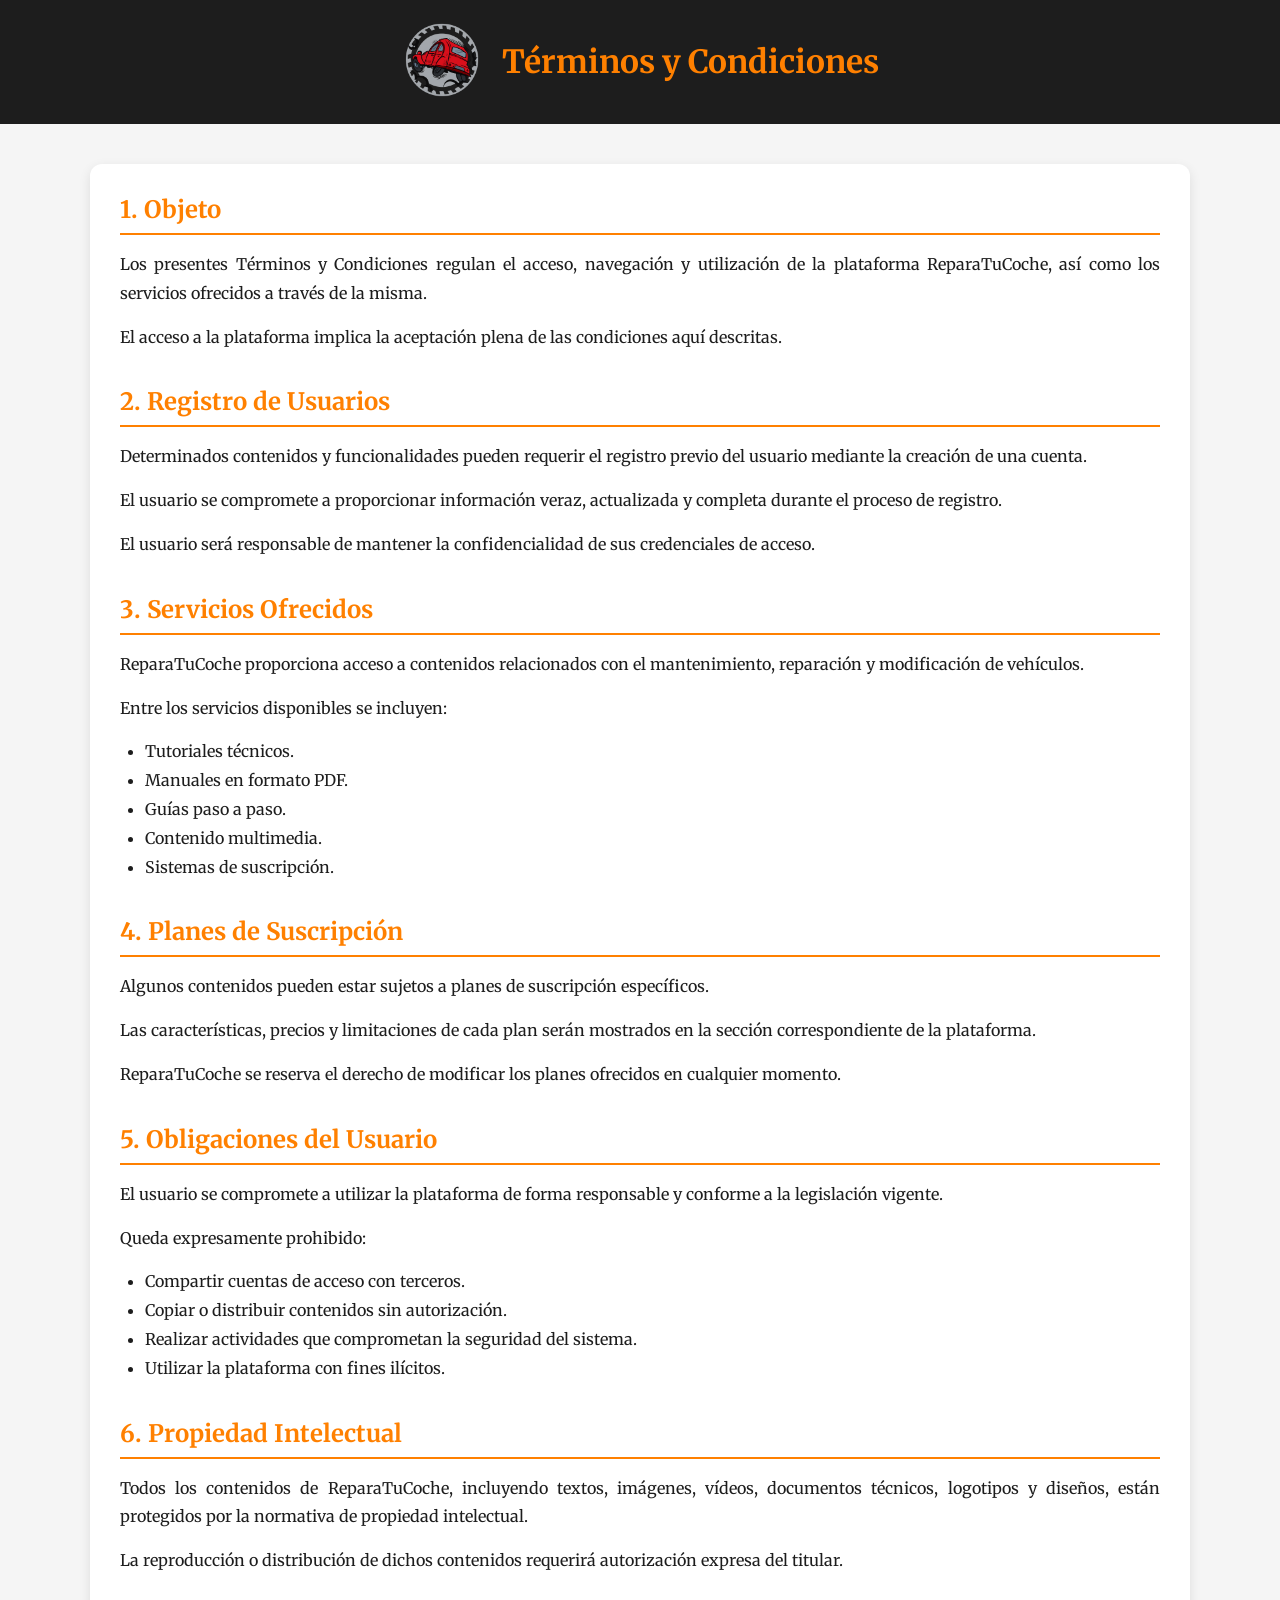
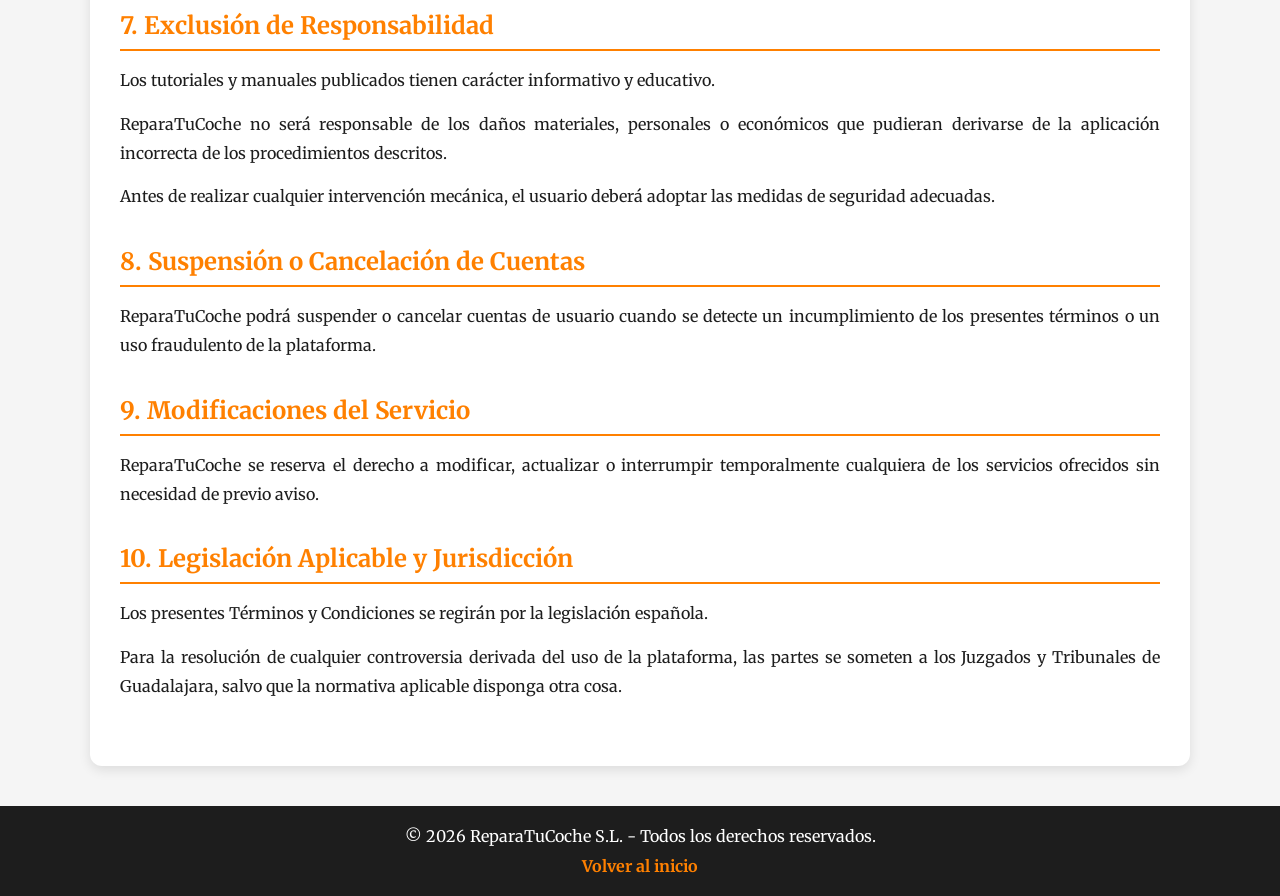
<file: estructura_pagina_web/Paginas/footer/HTML/terminos_condiciones.html>
<!DOCTYPE html>
<html lang="es">
<head>
    <meta charset="UTF-8">
    <title>Términos y Condiciones | ReparaTuCoche</title>
    <link rel="stylesheet" href="../CSS/terminos_condiciones.css">
    <link rel="preconnect" href="https://fonts.googleapis.com">
    <link rel="preconnect" href="https://fonts.gstatic.com" crossorigin>
    <link href="https://fonts.googleapis.com/css2?family=Merriweather:wght@300;400;700&display=swap" rel="stylesheet">
</head>
<body>
    <header id="cabecera">
        <a href="../../../index.html">
            <img src="../../../Imagenes/Logo/logo_sin_fondo.png" width="80" alt="Logo ReparaTuCoche">
        </a>
        <h1>Términos y Condiciones</h1>
    </header>
    <main id="contenido_legal">
        <section class="apartado">
            <h2>1. Objeto</h2>
            <p>
                Los presentes Términos y Condiciones regulan el acceso,
                navegación y utilización de la plataforma ReparaTuCoche,
                así como los servicios ofrecidos a través de la misma.
            </p>
            <p>
                El acceso a la plataforma implica la aceptación plena de
                las condiciones aquí descritas.
            </p>
        </section>
        <section class="apartado">
            <h2>2. Registro de Usuarios</h2>
            <p>
                Determinados contenidos y funcionalidades pueden requerir
                el registro previo del usuario mediante la creación de una cuenta.
            </p>
            <p>
                El usuario se compromete a proporcionar información veraz,
                actualizada y completa durante el proceso de registro.
            </p>
            <p>
                El usuario será responsable de mantener la confidencialidad
                de sus credenciales de acceso.
            </p>
        </section>
        <section class="apartado">
            <h2>3. Servicios Ofrecidos</h2>
            <p>
                ReparaTuCoche proporciona acceso a contenidos relacionados
                con el mantenimiento, reparación y modificación de vehículos.
            </p>
            <p>
                Entre los servicios disponibles se incluyen:
            </p>
            <ul>
                <li>Tutoriales técnicos.</li>
                <li>Manuales en formato PDF.</li>
                <li>Guías paso a paso.</li>
                <li>Contenido multimedia.</li>
                <li>Sistemas de suscripción.</li>
            </ul>
        </section>
        <section class="apartado">
            <h2>4. Planes de Suscripción</h2>
            <p>
                Algunos contenidos pueden estar sujetos a planes de suscripción
                específicos.
            </p>
            <p>
                Las características, precios y limitaciones de cada plan
                serán mostrados en la sección correspondiente de la plataforma.
            </p>
            <p>
                ReparaTuCoche se reserva el derecho de modificar los planes
                ofrecidos en cualquier momento.
            </p>
        </section>
        <section class="apartado">
            <h2>5. Obligaciones del Usuario</h2>
            <p>
                El usuario se compromete a utilizar la plataforma de forma
                responsable y conforme a la legislación vigente.
            </p>
            <p>
                Queda expresamente prohibido:
            </p>
            <ul>
                <li>Compartir cuentas de acceso con terceros.</li>
                <li>Copiar o distribuir contenidos sin autorización.</li>
                <li>Realizar actividades que comprometan la seguridad del sistema.</li>
                <li>Utilizar la plataforma con fines ilícitos.</li>
            </ul>
        </section>
        <section class="apartado">
            <h2>6. Propiedad Intelectual</h2>
            <p>
                Todos los contenidos de ReparaTuCoche, incluyendo textos,
                imágenes, vídeos, documentos técnicos, logotipos y diseños,
                están protegidos por la normativa de propiedad intelectual.
            </p>
            <p>
                La reproducción o distribución de dichos contenidos requerirá
                autorización expresa del titular.
            </p>
        </section>
        <section class="apartado">
            <h2>7. Exclusión de Responsabilidad</h2>
            <p>
                Los tutoriales y manuales publicados tienen carácter informativo
                y educativo.
            </p>
            <p>
                ReparaTuCoche no será responsable de los daños materiales,
                personales o económicos que pudieran derivarse de la aplicación
                incorrecta de los procedimientos descritos.
            </p>
            <p>
                Antes de realizar cualquier intervención mecánica, el usuario
                deberá adoptar las medidas de seguridad adecuadas.
            </p>
        </section>
        <section class="apartado">
            <h2>8. Suspensión o Cancelación de Cuentas</h2>
            <p>
                ReparaTuCoche podrá suspender o cancelar cuentas de usuario
                cuando se detecte un incumplimiento de los presentes términos
                o un uso fraudulento de la plataforma.
            </p>
        </section>
        <section class="apartado">
            <h2>9. Modificaciones del Servicio</h2>
            <p>
                ReparaTuCoche se reserva el derecho a modificar, actualizar
                o interrumpir temporalmente cualquiera de los servicios
                ofrecidos sin necesidad de previo aviso.
            </p>
        </section>
        <section class="apartado">
            <h2>10. Legislación Aplicable y Jurisdicción</h2>
            <p>
                Los presentes Términos y Condiciones se regirán por la
                legislación española.
            </p>
            <p>
                Para la resolución de cualquier controversia derivada del uso
                de la plataforma, las partes se someten a los Juzgados y
                Tribunales de Guadalajara, salvo que la normativa aplicable
                disponga otra cosa.
            </p>
        </section>
    </main>
    <footer id="footer">
        <p>© 2026 ReparaTuCoche S.L. - Todos los derechos reservados.</p>
        <a href="../../../index.html">Volver al inicio</a>
    </footer>
</body>
</html>
</file>
<file: estructura_pagina_web/CSS/index_style.css>
/*Tipo de letra*/
* {
    font-family: Merriweather;
}







/*LINKS*/
/*Los links se referencian con a:*/

a:link { /*Indica un link que no ha sido usado*/
    color: blue;
}

a:visited { /*Indica un link que ha sido visitado*/
    color: blue;
}

a:hover { /*Indica un link cuando se pasa el cursor por encima*/
    color: black;
}

a:active { /*Indica el link cnuando está siendo presionado*/
    color: blueviolet;
}







/*FONDO DE LA PÁGINA*/
/*Fondo pricipal*/
#fondo_principal {
    background-color: rgb(255,255,255); /*Indica el color del fondo del elemento*/
}







/*CABECERA*/
#cabecera {
    background-color: rgba(29,29,29,1); /*rgba permite que el fondo sea translucido, el cuarto valor indica la opacidad con valor entre 0-1 siendo 1 opaco*/
    display: grid;
    grid-template-columns: repeat(3, 1fr);
}

/*Logo*/
#logo_cabecera{
    position: relative;
}

/*Título página*/
#titulo_cabecera {
    text-align: center;
    padding-top: 10px;
}

/*Imágen Login*/
#texto_cabecera {
    text-align: right;
    position: relative;
}

/*Menús desplegables*/
nav {
    position: absolute;
    top: 100%;
    left: 0;
    background: rgb(255, 128, 0);
    border: 1px solid rgb(29,29,29);
    border-radius: 6px;
    display: none; /* Oculto por defecto */
    min-width: 150px;
    z-index: 10; /*Hace que el menú quede encima de los demás elementos de la página*/
}

#menu_desplegable_inicio {
  position: absolute;
  top: 100%;
  right: 0;        /* <-- Esto lo pega al borde derecho del contenedor */
  left: auto;      /* Cancelar el left:0 que podría venir por defecto */
}

nav a {
    display: block;
    padding: 10px;
    border-bottom: 1px solid rgb(255, 128, 0);
    border-radius: 6px;
    text-decoration: none;
    color: black;
}

nav a:link {
    color: rgb(29,29,29);
}

nav a:visited {
    color: rgb(29,29,29);
}

nav a:hover {
    background-color: rgb(29,29,29);
    color: rgb(255, 128, 0);
}

nav a:active {
    background-color: rgb(184, 102, 20);
    color: rgb(29,29,29);
}

.menu_logo, .menu_inicio {
    cursor: pointer;
}








/*Presentación*/
#fondo_presentacion {
    background-image: url(../Imagenes/Fondos/reparar-coches-en-la-calle-2.jpg); /*hacer que el fondo sea una imagen*/
    background-size: cover; /*indica el tamaño de la imagen con el fondo (En este caso cover hace que se adapte al tamaño)*/
    background-repeat: no-repeat; /*hace que no se repita la imagen del fondo*/
    background-position-x: center;
    padding-bottom: 50px;
}

#presentacion {
    text-align: center;
}

#titulo_pagina {
    margin-top: 10px;
}

#recuadro_presentacion {
    background-color: rgba(255,255,255,0.45);
    margin-top: 20px;
    margin-left: 50px; /*Indica el margen de un elemento*/
    margin-right: 50px;
    padding-left: 20px;
    padding-right: 20px;
    border: 1px solid black; /*Indica el borde que separa el margin del padding*/
    border-radius: 10px;
}

#titulo_presentacion {
    text-align: center; /*Indica la alineación del texto*/
    text-shadow: 3px 4px 4px rgb(50,50,50); /*Indica que el texto tenga sombra, siendo el primer valor el desplazamiento a la derecha y el segundo hacia abajo, el tercer valor indica el difuminado*/
}

.texto_presentacion {
    /*font-family: Merriweather;*/
    text-align: center;
    font-weight: bold;
}

.negrita {
    background-color: orange;
    border-radius: 5px;
    color: white;
    font-weight: bold;
}







/*TABLA INICIO SESIÓN*/
#Log_index {
    background-color: rgb(29,29,29);
    border-bottom-left-radius: 10px;
    border-bottom-right-radius: 10px;
    padding-top: 40px;
    padding-bottom: 40px;
}

#texto_inicio_sesión {
    background-color: rgba(255,255,255,0.45);
    margin-top: 20px;
    margin-left: 50px;
    margin-right: 50px;
    margin-bottom: 50px;
    padding-left: 20px;
    padding-right: 20px;
    border: 1px solid rgba(255,255,255,0.45); 
    border-radius: 10px;   
}

#titulo_texto_inicio_sesión {
    text-align: center;
    color: rgb(255, 128, 0);
    text-shadow: 3px 4px 4px rgb(50,50,50);
}

#texto_texto_inicio_sesión {
    text-align: center;
    color: white;
}

#tabla_inicio_sesion {
    list-style-type: none;
    margin: 0 auto;
    padding-left: 0%;
    text-align: center;
}

/*Botón inicio sesión*/
#celda_inicio_sesion {
    margin-left: 25px;
    margin-right: 25px;
    margin-top: 10px;
    margin-bottom: 10px;
    background-color: rgb(255, 128, 0);
    border-style: solid;
    border-color: rgb(184, 102, 20);
    border-radius: 25px;
}

#celda_inicio_sesion:hover {
    background-color: rgb(29,29,29);
}

#boton_inicio_sesion {
    margin: 0px;
}

#boton_inicio_sesion:link {
    color: black;
}

#boton_inicio_sesion:visited {
    color: black;
}

#boton_inicio_sesion:hover {
    color: rgb(255, 128, 0);
}

#boton_inicio_sesion:active {
    color: blueviolet;
}

/*Botón ir a las subscripciones*/
#celdas_subscripcion {
    margin-left: 25px;
    margin-right: 25px;
    margin-top: 10px;
    margin-bottom: 10px;
    border-style: solid;
    border-color: rgb(184, 102, 20);
    border-radius: 25px;
}

#celdas_subscripcion:hover {
    background-color: rgb(255, 128, 0);
}

#texto_celda_sub:link {
    color: rgb(255, 128, 0);
}

#texto_celda_sub:visited{
    color: rgb(255, 128, 0);
}

#texto_celda_sub:hover {
    color: black;
}

#texto_celda_sub:active {
    color: blueviolet;
}








/*COMENTARIOS*/
#contenedor_comentarios {
    display: flex;
    align-items: center;
    gap: 10px;
    width: 100%;
}

/*Título comentarios*/
.cabecera_comentarios {
    text-align: center;
    margin-bottom: 40px;
}

.cabecera_comentarios h1 {
    color: rgb(255,128,0);
    font-size: 2.2rem;
    margin-bottom: 10px;
    text-transform: uppercase;
    letter-spacing: 2px;
    text-shadow: 2px 2px 4px rgba(0,0,0,0.3);
}

.cabecera_comentarios p {
    color: rgb(80,80,80);
    font-size: 1.1rem;
    margin: 0;
}

/*Flechas*/
.flecha_izquierda,
.flecha_derecha {
    cursor: pointer;
    font-size: 30px;
    width: 50px;
    height: 50px;
    background-color: rgb(29,29,29);
    color: rgb(255,128,0);
    border: 2px solid rgb(255,128,0);
    border-radius: 50%;
    user-select: none;
    flex-shrink: 0;
    transition: all 0.3s ease;
}

.flecha_izquierda:hover,
.flecha_derecha:hover {
    background-color: rgb(255,128,0);
    color: rgb(29,29,29);
}

/*Posición flechas*/
.flecha_izquierda {
    left: 10px;
}

.flecha_derecha {
    right: 10px;
}

/*Flecha desactivada*/
.flecha_izquierda.disabled,
.flecha_derecha.disabled {
    opacity: 0.3;
    cursor: default;
}

/*Carrusel de comentarios*/
#contenedor_cinta {
    overflow: hidden;
    width: 100%;
}

.cinta {
    display: flex;
    gap: 20px;
    transition: transform 0.4s ease;
    width: 100%;
}

.cinta.rebote {
    transition: transform 0.15s ease;
}

/*Tarjetas de comentarios*/
.recuadro_comentario {
    min-width: 280px;
    max-width: 280px;
    padding: 20px;
    background-color: rgb(29,29,29);
    border: 2px solid rgb(184,102,20);
    border-radius: 15px;
    box-sizing: border-box;
    transition: all 0.3s ease;
}

.recuadro_comentario:hover {
    transform: translateY(-5px);
    box-shadow: 0 5px 15px rgba(255,128,0,0.4);
}

/*Nombre usuario*/
.nombre_usuario {
    color: rgb(255,128,0);
    border-bottom: 1px solid rgb(184,102,20);
    padding-bottom: 10px;
    margin-bottom: 15px;
    word-break: break-word;
}

/*Texto comentario*/
.texto_comentario {
    color: white;
    line-height: 1.6;
    font-style: italic;
}

/*Valoración con estrellas*/
.valoracion {
    color: gold;
    font-size: 20px;
    margin-bottom: 10px;
    text-align: center;
}










/*SUBSCRIPCIONES*/
#subscripcion {
    text-align: center;
    margin: 0 auto;
}

/*Título*/
#titulo_subscripcion {
    color: rgb(255,128,0);
    font-size: 2.2rem;
    margin-bottom: 10px;
    text-transform: uppercase;
    letter-spacing: 2px;
    text-shadow: 2px 2px 4px rgba(0,0,0,0.3);
}

/*Tablas*/
.tabla_subscripcion {
    display: inline-block; /*inline-block permite mantener bloqueada la forma de los componentes del elemento*/
}

.lista_subs {
    border-style: solid;
    border-radius: 10px;
    border-color: rgb(184, 102, 20);
    background-color: rgb(29,29,29);
    width: 200px;
    height: 100%;
    list-style-type: none; /*Hace que no aparezcan los puntos de la lista*/
    text-align: center;
    margin-inline: 20px;
    padding-left: 0%;
}

.planning {
    color: rgb(184, 102, 20);
    font-size: 30px;
}

.precio {
    margin-top: 25px;
    font-size: 40px;
    font-weight: bolder; /*Indica el grosor del texto*/
    color: rgb(51, 153, 255);
}

.final {
    margin-top: 25px;
}

.Descuento {
    background-color: rgb(255, 128, 0);
    border-top-style: solid;
    border-color: rgb(184, 102, 20);
    height: 50px;
    margin-top: 25px;
}

/*Botón subscribirse*/
.boton_sub {
    border-radius: 5px;
    background-color: rgb(255, 128, 0);
    padding: 5px;
}

.boton_sub:link {
    color: black;
}

.boton_sub:visited {
    color: black;
}

.boton_sub:hover {
    color: blue;
    background-color: gold;
}

.boton_sub:active {
    color: blueviolet;
}










/* FOOTER */
#footer {
    margin-top: 60px;
}

#footer_principal {
    background-color: rgb(29,29,29);
    color: white;
    display: grid;
    grid-template-columns: repeat(4, 1fr);
    gap: 30px;
    padding: 40px;
}

.footer_columna h3 {
    color: rgb(255,128,0);
    margin-bottom: 15px;
    border-bottom: 2px solid rgb(255,128,0);
    padding-bottom: 5px;
}

.footer_columna ul {
    list-style: none;
    padding-left: 0;
}

.footer_columna li {
    margin-bottom: 10px;
}

.footer_columna a {
    text-decoration: none;
}

.footer_columna a:link,
.footer_columna a:visited {
    color: white;
}

.footer_columna a:hover {
    color: rgb(255,128,0);
}

.footer_columna p {
    line-height: 1.6;
}

#footer_creditos {
    background-color: black;
    color: white;
    text-align: center;
    padding: 15px;
}

#footer_creditos p {
    margin: 5px 0;
}










/*APUNTES*/
/*
SELECTORES
Los elementos generales del código HTML se ponen tal cual, ejmp:
                table, th, td {
                    border: 1px solid black
                }

Los id se apuntan con # delante del nombre, ejmp:
                #tabla_inicio_sesion {
                    border: 1px solid blue
                }

Las clases se apuntan con . delante del nombre, ejmp:
                .celdas_subscripcion {
                    border: 1px solid blue
                }

Si queremos indicar que solo un elemento determinado que contenga una clase sea modificado, 
se añadirá delante del símbolo correspondiente, ejmp:
                h1.celdas_subscripcion {
                    border: 1px solid blue
                }

El orden en el que se escriba el código afectará al resultado, siendo que si hay dos indicaciones
para un elemento, se aplicará la última escrita.

Si queremos modificar un elemento en concreto que está dentro de otro, escribimos el elemento padre 
y después el elemento hijo, ejmp:
                header a {
                    border: 1px solid blue
                }
    En este caso indicamos que queremos modificar los elementos "a" que están dentro de "header"
Si tambien queremos que sea a mas elementos hijos del elemento padre, separamor por "," y volvemos 
a escribir el elemento padre e hijo, ejmp: "header a, header h1 {}"

Para seleccionar todos los elementos del HTML usamos: "* {}" (NO AFECTA SI YA HAY UN SELECTOR CON VALOR, 
AUNQ ESTÉ ESCRITO AL FINAL DEL DOCUMENTO)
*/
</file>
<file: estructura_pagina_web/CSS/buscador_style.css>
/*Tipo de letra*/
* {
    font-family: Merriweather;
}





/*CABECERA*/
#Inicio {
    background-color: rgba(29,29,29,1); /*rgba permite que el fondo sea translucido, el cuarto valor indica la opacidad con valor entre 0-1 siendo 1 opaco*/
    display: grid;
    grid-template-columns: repeat(3, 1fr);
}

/*Logo*/
#logo_cabecera{
    text-align: left;
}

/*Título página*/
#titulo_cabecera {
    text-align: center;
    padding-top: 10px;
}






/*BUSCADOR*/
#fondo_pagina {
    margin: 0;
    padding: 0;
    height: 84vh;
    display: flex;
    justify-content: center;  /* Centrar horizontalmente */
    align-items: center;      /* Centrar verticalmente */
}

/*Recuadro buscador*/
#buscador {
    background: rgba(29,29,29,1);
    padding: 40px;
    border-radius: 12px;
    width: 350px;
    text-align: center;
    display: flex;
    flex-direction: column;
    gap: 15px;
    position: relative;
}

/*Título buscador*/
#titulo {
    margin-bottom: 25px;
    color: rgb(255, 128, 0);
}

.menu_activo {
    width: 100%;
    position: relative;
    user-select: none;
}

.opcion_seleccionada {
    background-color: white;
    color: black;
    padding: 10px;
    border-radius: 6px;
    cursor: pointer;
    border: 1px solid #ccc;
    box-sizing: border-box;
}

.opcion_seleccionada:hover {
    background-color: rgb(255, 128, 0);
    color: white;
}

.seleccion_opciones {
    position: absolute;
    top: 100%;
    left: 0%;
    width: 100%;
    background-color: white;
    border: 1px solid #ccc;
    border-radius: 6px;
    display: none;
    z-index: 10;
}

.seleccion_opciones div {
    padding: 10px;
    cursor: pointer;
    background-color: white;
    display: block;
    width: 100%;
    box-sizing: border-box;
}

.seleccion_opciones div:hover {
    background-color: rgb(255, 128, 0);
    color: white;
}

.menu_activo.active .seleccion_opciones {
    display: block;
}

.disabled { /* Esto indica lo que afecta a todos los elementos desactivados */
    opacity: 0.5; /* Indica lo opacos que son */
    pointer-events: none; /* Indica que no se puede interacionar con ellos */
}

/*Botón del buscador*/
.boton {
    width: 100%;
    padding: 10px;
    background-color: rgb(255, 128, 0);
    color: white;
    font-size: 16px;
    border: none;
    border-radius: 6px;
    cursor: pointer;
}

.boton:hover {
    background-color: rgb(255, 168, 0);
    color: white;
}

/* Footer */
#footer {
    background-color: rgb(29,29,29);
    text-align: center;
    color: white;
    padding: 20px;
}

#footer a {
    display: inline-block;
    margin-top: 10px;
    text-decoration: none;
    color: rgb(255,128,0);
    font-weight: bold;
}

#footer a:hover {
    text-decoration: underline;
}
</file>
<file: estructura_pagina_web/CSS/coche_style.css>
/*Tipo de letra*/
* {
    font-family: Merriweather;
}





/*CABECERA*/
#Inicio {
    background-color: rgba(29,29,29,1); /*rgba permite que el fondo sea translucido, el cuarto valor indica la opacidad con valor entre 0-1 siendo 1 opaco*/
    display: grid;
    grid-template-columns: repeat(3, 1fr);
}

/*Logo*/
#logo_cabecera{
    text-align: left;
}

/*Título página*/
#titulo_cabecera {
    text-align: center;
    padding-top: 10px;
}

#fondo_imagen {
    background-color: rgb(29,29,29);
    padding: 1px;
}





/*Link PDF*/
.enlace_pdf {
    border-radius: 10px;
    padding: 10px;
    background-color: rgb(255, 128, 0);
    border: 2px solid rgb(29,29,29);
}

.enlace_pdf:link,
.enlace_pdf:visited {
    color: rgb(29,29,29);
}

.enlace_pdf:hover {
    color: rgb(255, 128, 0);
    background-color: rgb(29,29,29);
}

.enlace_pdf:active {
    color: rgb(29,29,29);
}



/*Nombre vehículo*/
h1 {
    margin-bottom: 20px;
}



/*MENÚS*/
.menu {
    margin-bottom: 20px;
}

/*Menús desplegables*/
.titulo {
    background-color: rgb(29,29,29);
    color: white;
    padding: 10px;
    cursor: pointer;
}

.titulo:hover {
    background-color: rgb(255, 128, 0);
}

.opciones {
    display: none;
    background: #f9f9f9;
    padding: 10px;
}

.opciones div {
    padding: 10px;
    cursor: pointer;
}

.opciones img {
    border-radius: 6px;
    width: 400px;
    height: auto;
    margin: 10px;
}

.opciones iframe {
    margin-bottom: 10px;
}

.imagen_coche {
    width: 100%;
    max-width: 500px;
    height: auto;
    object-fit: cover;
    display: block;
    margin: 0 auto 20px auto;
    border-radius: 12px;
    box-shadow: 0 4px 10px rgba(0,0,0,0.2);
}

.video_manual {
    width: 100%;
    max-width: 700px;
    height: auto;
    display: block;
    margin: 15px auto;
    border-radius: 10px;
}

/* Footer */
#footer {
    background-color: rgb(29,29,29);
    text-align: center;
    color: white;
    padding: 20px;
}

#footer a {
    display: inline-block;
    margin-top: 10px;
    text-decoration: none;
    color: rgb(255,128,0);
    font-weight: bold;
}

#footer a:hover {
    text-decoration: underline;
}
</file>
<file: estructura_pagina_web/CSS/Iniciar_style.css>
/*Tipo de letra*/
* {
    font-family: Merriweather;
}





/*CABECERA*/
#Inicio {
    background-color: rgba(29,29,29,1); /*rgba permite que el fondo sea translucido, el cuarto valor indica la opacidad con valor entre 0-1 siendo 1 opaco*/
    display: grid;
    grid-template-columns: repeat(3, 1fr);
}

/*Logo*/
#logo_cabecera{
    text-align: left;
}

/*Título página*/
#titulo_cabecera {
    text-align: center;
    padding-top: 10px;
}

/*Imágen Login*/
#texto_cabecera {
    color: white;
    text-align: right;
}




/*INICIO DE SESIÓN*/
#inicio_sesion {
    margin: 0;
    padding: 0;
    height: 84vh;
    display: flex;
    justify-content: center;  /* Centrar horizontalmente */
    align-items: center;      /* Centrar verticalmente */
}

/*Recuadro*/
.formulario {
    background: rgba(29,29,29,1);
    padding: 40px;
    border-radius: 12px;
    box-shadow: 0 4px 15px rgba(0, 0, 0, 0.3);
    width: 300px;
    text-align: center;
}

/*Titulo*/
#titulo_iniciar_sesion {
    margin-bottom: 20px;
    color: rgb(255, 128, 0);
}

/*Campos del formulario*/
#correo,
#contrasena {
    width: 90%;
    padding: 10px;
    margin: 10px 0;
    border: 1px solid rgb(204, 204, 204);
    border-radius: 6px;
    font-size: 16px;
}

/*Botón de incio*/
.formulario button{
    width: 100%;
    padding: 10px;
    background-color: rgb(255, 128, 0);
    color: white;
    font-size: 16px;
    border: none;
    border-radius: 6px;
    cursor: pointer;
    margin-top: 15px;
}

.formulario button:hover{
    background-color: rgb(255, 168, 0);
}

/*Link página registro*/
#registrarse {
    display: block;
    margin-top: 15px;
    color: rgb(255, 128, 0);
    text-decoration: none;
    font-size: 14px;
}

#registrarse:hover {
    text-decoration: underline;
}

/* Footer */
#footer {
    background-color: rgb(29,29,29);
    text-align: center;
    color: white;
    padding: 20px;
}

#footer a {
    display: inline-block;
    margin-top: 10px;
    text-decoration: none;
    color: rgb(255,128,0);
    font-weight: bold;
}

#footer a:hover {
    text-decoration: underline;
}
</file>
<file: estructura_pagina_web/CSS/registrarse_style.css>
/*Tipo de letra*/
* {
    font-family: Merriweather;
}





/*CABECERA*/
#cabecera {
    background-color: rgba(29,29,29,1); /*rgba permite que el fondo sea translucido, el cuarto valor indica la opacidad con valor entre 0-1 siendo 1 opaco*/
    display: grid;
    grid-template-columns: repeat(3, 1fr);
}

/*Logo*/
#logo_cabecera{
    text-align: left;
}

/*Título página*/
#titulo_cabecera {
    text-align: center;
    padding-top: 10px;
}

/*Imágen Login*/
#texto_cabecera {
    color: white;
    text-align: right;
}





/*CREAR CUENTA*/
#crear_cuenta {
    margin: 0;
    padding: 0;
    height: 84vh;
    display: flex;
    justify-content: center;  /* Centrar horizontalmente */
    align-items: center;      /* Centrar verticalmente */
}

/*Formulario crear cuenta*/
.formulario {
    background: rgba(29,29,29,1);
    padding: 40px;
    border-radius: 12px;
    width: 350px;
    text-align: center;
}

/*Título formulario*/
#titulo {
    margin-bottom: 25px;
    color: rgb(255, 128, 0);
}

/*Campos de formulario*/
#correo,
#contrasena,
#confirmar_contrasena {
    width: 90%;
    padding: 10px;
    margin: 10px 0;
    border: 1px solid rgb(204, 204, 204);
    border-radius: 6px;
    font-size: 16px;
}

/*Selección subscripción*/
#subscripciones {
    text-align: left;
    margin-top: 15px;
    background: rgba(45,45,45,1);
    padding: 10px;
    border-radius: 6px;
}

#titulo_subscripcion {
    color: rgb(255, 128, 0);
}

.tipo_subscripcion {
    display: block;
    margin: 5px 0;
    color: rgb(255, 128, 0)
}

/*Botón registrarse*/
#boton_registrarse {
    width: 100%;
      padding: 10px;
      background-color: rgb(255, 128, 0);
      color: white;
      font-size: 16px;
      border: none;
      border-radius: 6px;
      cursor: pointer;
      margin-top: 15px;
}

#boton_registrarse:hover {
    background-color: rgb(255, 168, 0);
}

/* Footer */
#footer {
    background-color: rgb(29,29,29);
    text-align: center;
    color: white;
    padding: 20px;
}

#footer a {
    display: inline-block;
    margin-top: 10px;
    text-decoration: none;
    color: rgb(255,128,0);
    font-weight: bold;
}

#footer a:hover {
    text-decoration: underline;
}
</file>
<file: estructura_pagina_web/Paginas/footer/CSS/aviso_legal.css>
/* Tipo de letra */
* {
    margin: 0;
    padding: 0;
    box-sizing: border-box;
    font-family: Merriweather;
}

/* Página */
body {
    background-color: rgb(245,245,245);
    color: rgb(29,29,29);
}

/* Cabecera */
#cabecera {
    background-color: rgb(29,29,29);
    color: white;
    display: flex;
    align-items: center;
    justify-content: center;
    gap: 20px;
    padding: 20px;
}

#cabecera h1 {
    color: rgb(255,128,0);
}

/* Contenido */
#contenido_legal {
    max-width: 1100px;
    margin: 40px auto;
    padding: 30px;
    background-color: white;
    border-radius: 12px;
    box-shadow: 0 4px 12px rgba(0,0,0,0.1);
}

/* Apartados */
.apartado {
    margin-bottom: 35px;
}

.apartado h2 {
    color: rgb(255,128,0);
    border-bottom: 2px solid rgb(255,128,0);
    padding-bottom: 8px;
    margin-bottom: 15px;
}

.apartado p {
    text-align: justify;
    line-height: 1.8;
    margin-bottom: 15px;
}

.apartado ul {
    margin-left: 25px;
    line-height: 1.8;
}

/* Footer */
#footer {
    background-color: rgb(29,29,29);
    text-align: center;
    color: white;
    padding: 20px;
}

#footer a {
    display: inline-block;
    margin-top: 10px;
    text-decoration: none;
    color: rgb(255,128,0);
    font-weight: bold;
}

#footer a:hover {
    text-decoration: underline;
}
</file>
<file: estructura_pagina_web/Paginas/footer/CSS/politica_cookies.css>
/* Tipo de letra */
* {
    margin: 0;
    padding: 0;
    box-sizing: border-box;
    font-family: Merriweather;
}

/* Página */
body {
    background-color: rgb(245,245,245);
    color: rgb(29,29,29);
}

/* Cabecera */
#cabecera {
    background-color: rgb(29,29,29);
    color: white;
    display: flex;
    align-items: center;
    justify-content: center;
    gap: 20px;
    padding: 20px;
}

#cabecera h1 {
    color: rgb(255,128,0);
}

/* Contenido */
#contenido_legal {
    max-width: 1100px;
    margin: 40px auto;
    padding: 30px;
    background-color: white;
    border-radius: 12px;
    box-shadow: 0 4px 12px rgba(0,0,0,0.1);
}

/* Apartados */
.apartado {
    margin-bottom: 35px;
}

.apartado h2 {
    color: rgb(255,128,0);
    border-bottom: 2px solid rgb(255,128,0);
    padding-bottom: 8px;
    margin-bottom: 15px;
}

.apartado p {
    text-align: justify;
    line-height: 1.8;
    margin-bottom: 15px;
}

.apartado ul {
    margin-left: 25px;
    line-height: 1.8;
}

/* Footer */
#footer {
    background-color: rgb(29,29,29);
    text-align: center;
    color: white;
    padding: 20px;
}

#footer a {
    display: inline-block;
    margin-top: 10px;
    text-decoration: none;
    color: rgb(255,128,0);
    font-weight: bold;
}

#footer a:hover {
    text-decoration: underline;
}
</file>
<file: estructura_pagina_web/Paginas/footer/CSS/politica_privacidad.css>
/* Tipo de letra */
* {
    margin: 0;
    padding: 0;
    box-sizing: border-box;
    font-family: Merriweather;
}

/* Página */
body {
    background-color: rgb(245,245,245);
    color: rgb(29,29,29);
}

/* Cabecera */
#cabecera {
    background-color: rgb(29,29,29);
    color: white;
    display: flex;
    align-items: center;
    justify-content: center;
    gap: 20px;
    padding: 20px;
}

#cabecera h1 {
    color: rgb(255,128,0);
}

/* Contenido */
#contenido_legal {
    max-width: 1100px;
    margin: 40px auto;
    padding: 30px;
    background-color: white;
    border-radius: 12px;
    box-shadow: 0 4px 12px rgba(0,0,0,0.1);
}

/* Apartados */
.apartado {
    margin-bottom: 35px;
}

.apartado h2 {
    color: rgb(255,128,0);
    border-bottom: 2px solid rgb(255,128,0);
    padding-bottom: 8px;
    margin-bottom: 15px;
}

.apartado p {
    text-align: justify;
    line-height: 1.8;
    margin-bottom: 15px;
}

.apartado ul {
    margin-left: 25px;
    line-height: 1.8;
}

/* Footer */
#footer {
    background-color: rgb(29,29,29);
    text-align: center;
    color: white;
    padding: 20px;
}

#footer a {
    display: inline-block;
    margin-top: 10px;
    text-decoration: none;
    color: rgb(255,128,0);
    font-weight: bold;
}

#footer a:hover {
    text-decoration: underline;
}
</file>
<file: estructura_pagina_web/Paginas/footer/CSS/terminos_condiciones.css>
/* Tipo de letra */
* {
    margin: 0;
    padding: 0;
    box-sizing: border-box;
    font-family: Merriweather;
}

/* Página */
body {
    background-color: rgb(245,245,245);
    color: rgb(29,29,29);
}

/* Cabecera */
#cabecera {
    background-color: rgb(29,29,29);
    color: white;
    display: flex;
    align-items: center;
    justify-content: center;
    gap: 20px;
    padding: 20px;
}

#cabecera h1 {
    color: rgb(255,128,0);
}

/* Contenido */
#contenido_legal {
    max-width: 1100px;
    margin: 40px auto;
    padding: 30px;
    background-color: white;
    border-radius: 12px;
    box-shadow: 0 4px 12px rgba(0,0,0,0.1);
}

/* Apartados */
.apartado {
    margin-bottom: 35px;
}

.apartado h2 {
    color: rgb(255,128,0);
    border-bottom: 2px solid rgb(255,128,0);
    padding-bottom: 8px;
    margin-bottom: 15px;
}

.apartado p {
    text-align: justify;
    line-height: 1.8;
    margin-bottom: 15px;
}

.apartado ul {
    margin-left: 25px;
    line-height: 1.8;
}

/* Footer */
#footer {
    background-color: rgb(29,29,29);
    text-align: center;
    color: white;
    padding: 20px;
}

#footer a {
    display: inline-block;
    margin-top: 10px;
    text-decoration: none;
    color: rgb(255,128,0);
    font-weight: bold;
}

#footer a:hover {
    text-decoration: underline;
}
</file>
